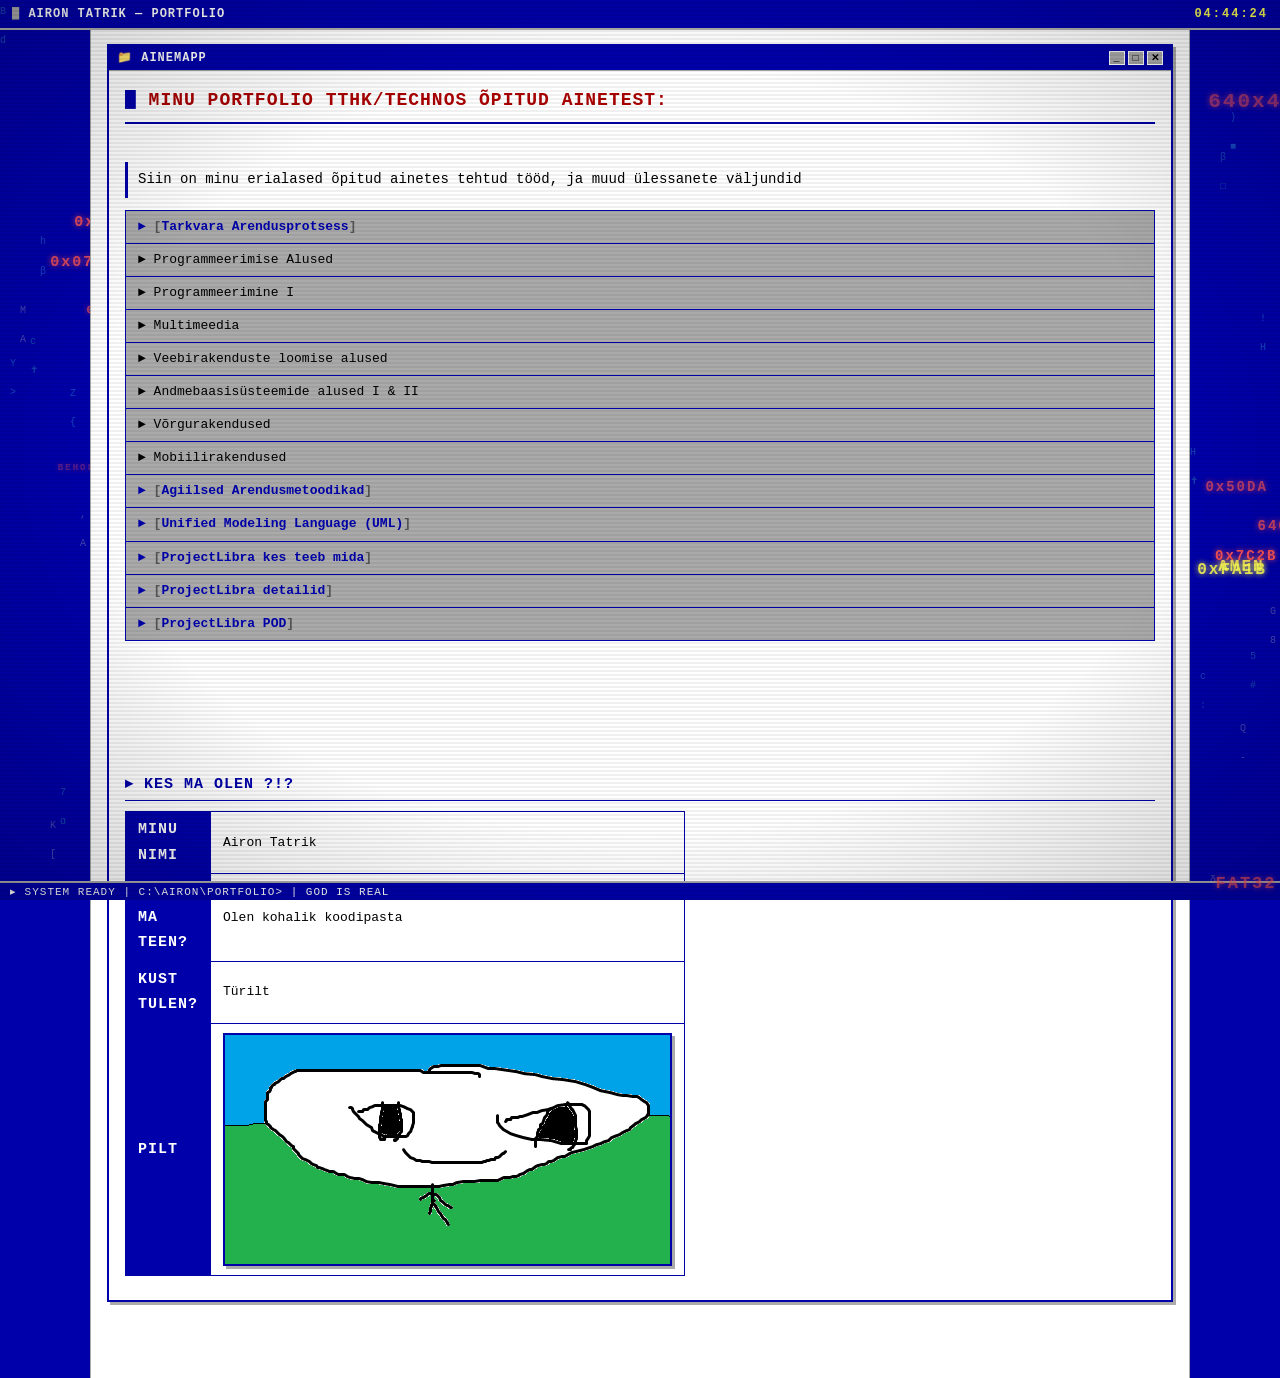
<file: index.html>
<!DOCTYPE html>
<html lang="en">
<head>
    <meta charset="UTF-8">
    <meta name="viewport" content="width=device-width, initial-scale=1.0">
    <link rel="stylesheet" href="templeos.css">
    <title>Ainemapp</title>
</head>



</body>
    <h1>Minu Portfolio TTHK/TECHNOs õpitud ainetest:</h1>
    </br>
    <p>
        Siin on minu erialased õpitud ainetes tehtud tööd, ja muud ülessanete väljundid
    </p>
    <ul>
        <li><a href="./SDLC.html">Tarkvara Arendusprotsess</a></li>
        <li>Programmeerimise Alused</li>
        <li>Programmeerimine I</li>
        <li>Multimeedia</li>
        <li>Veebirakenduste loomise alused</li>
        <li>Andmebaasisüsteemide alused I & II</li>
        <li>Võrgurakendused</li>
        <li>Mobiilirakendused</li>
        <li><a href="./AgiilsedArendusmetoodikad.html">Agiilsed Arendusmetoodikad</a></li>
        <li><a href="./UML/UML.html">Unified Modeling Language (UML)</a></li>
        <li><a href="./whodeoswhat.html">ProjectLibra kes teeb mida</a></li>
        <li><a href="./fqasdf.html">ProjectLibra detailid</a></li> 
        <li><a href="./ProjektiPlaan.pod">ProjectLibra POD</a></li>
        
    </ul>
    <br/><br/>
   
    <br/><br/>
    <h2>Kes Ma Olen ?!?</h2>
    <table>
        <tr>
            <td>Minu nimi</td>
            <td>Airon Tatrik</td>
        </tr>
        <tr>
            <td>Mida ma teen?</td>
            <td>Olen kohalik koodipasta</td>
        </tr>
        <tr>
            <td>Kust tulen?</td>
            <td>Türilt</td>
        </tr>
        <tr>
            <td>Pilt</td>
            <td><img src="./images/sigma.png" alt="pilt"/></td>
        </tr>
        
    </table>
    <script src="./Header.js"></script>
    <script src="templeos-effects.js"></script>
</body>
</html>
</file>
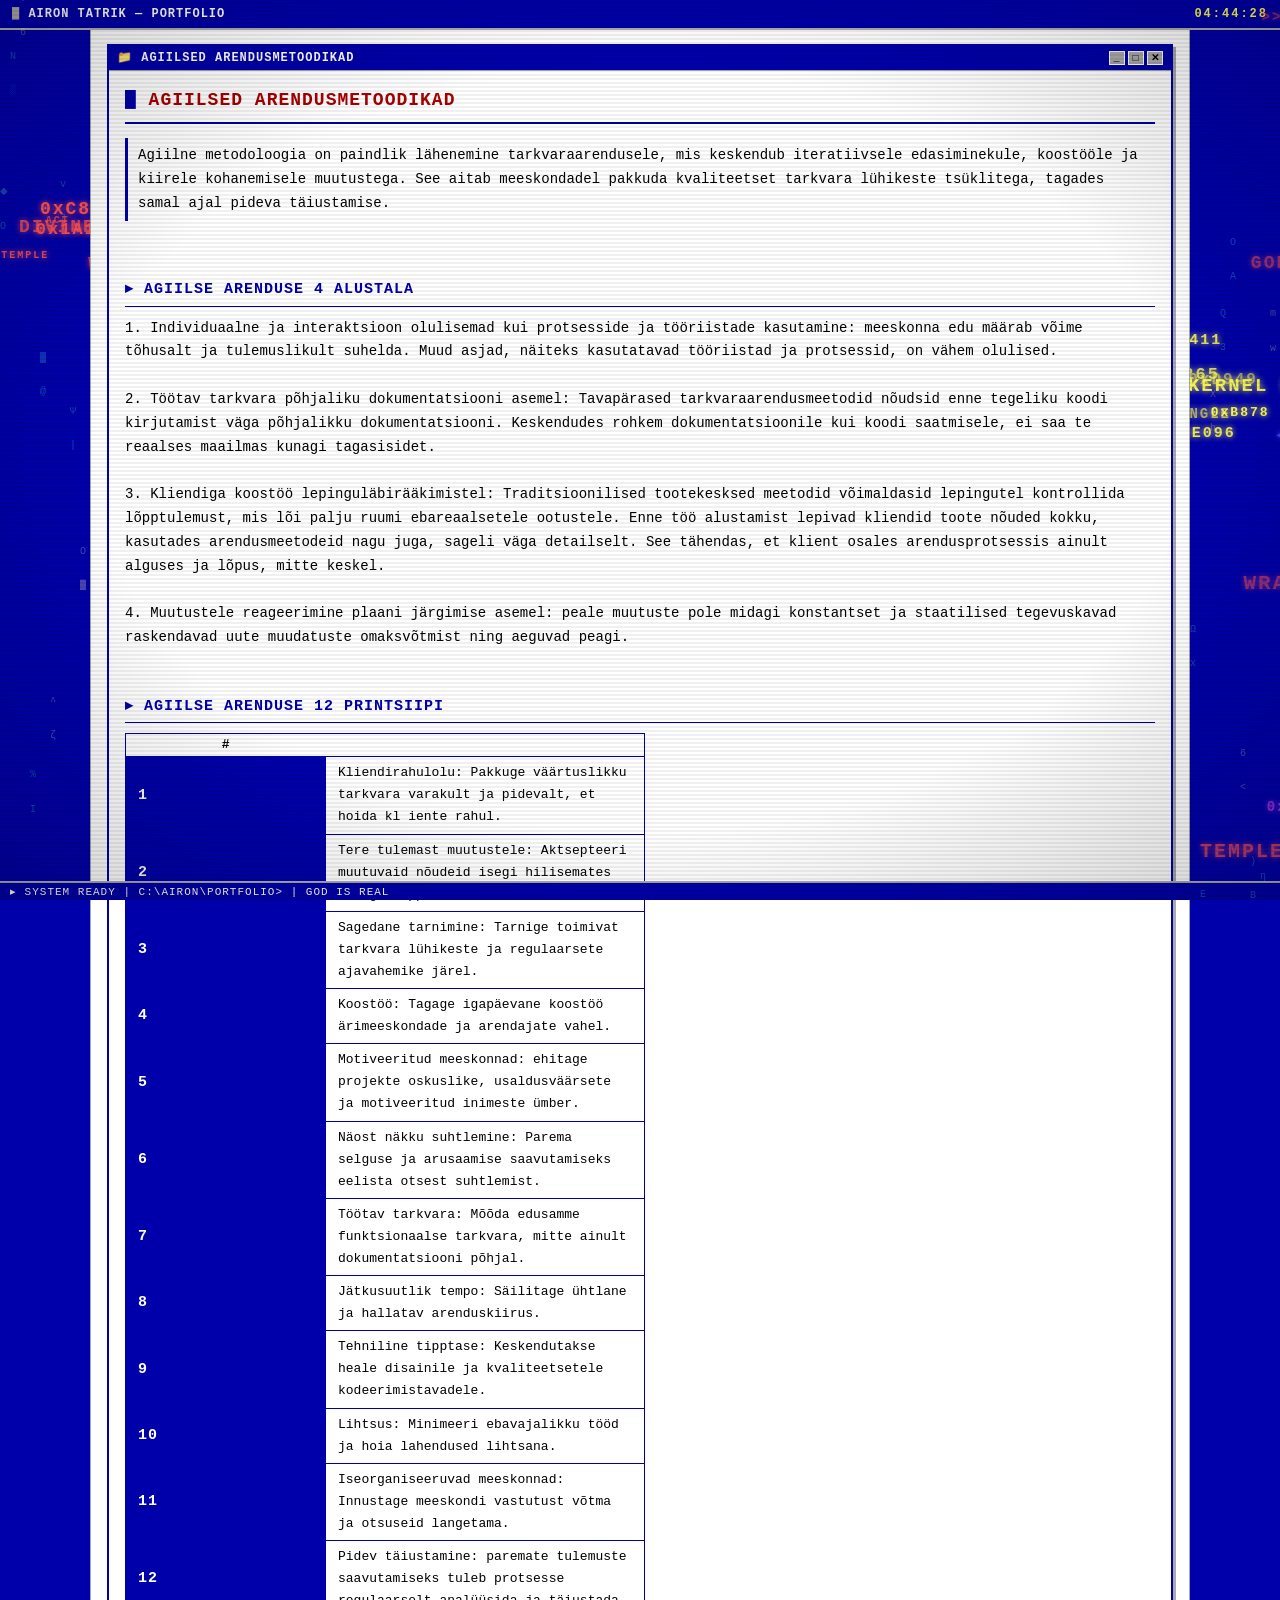
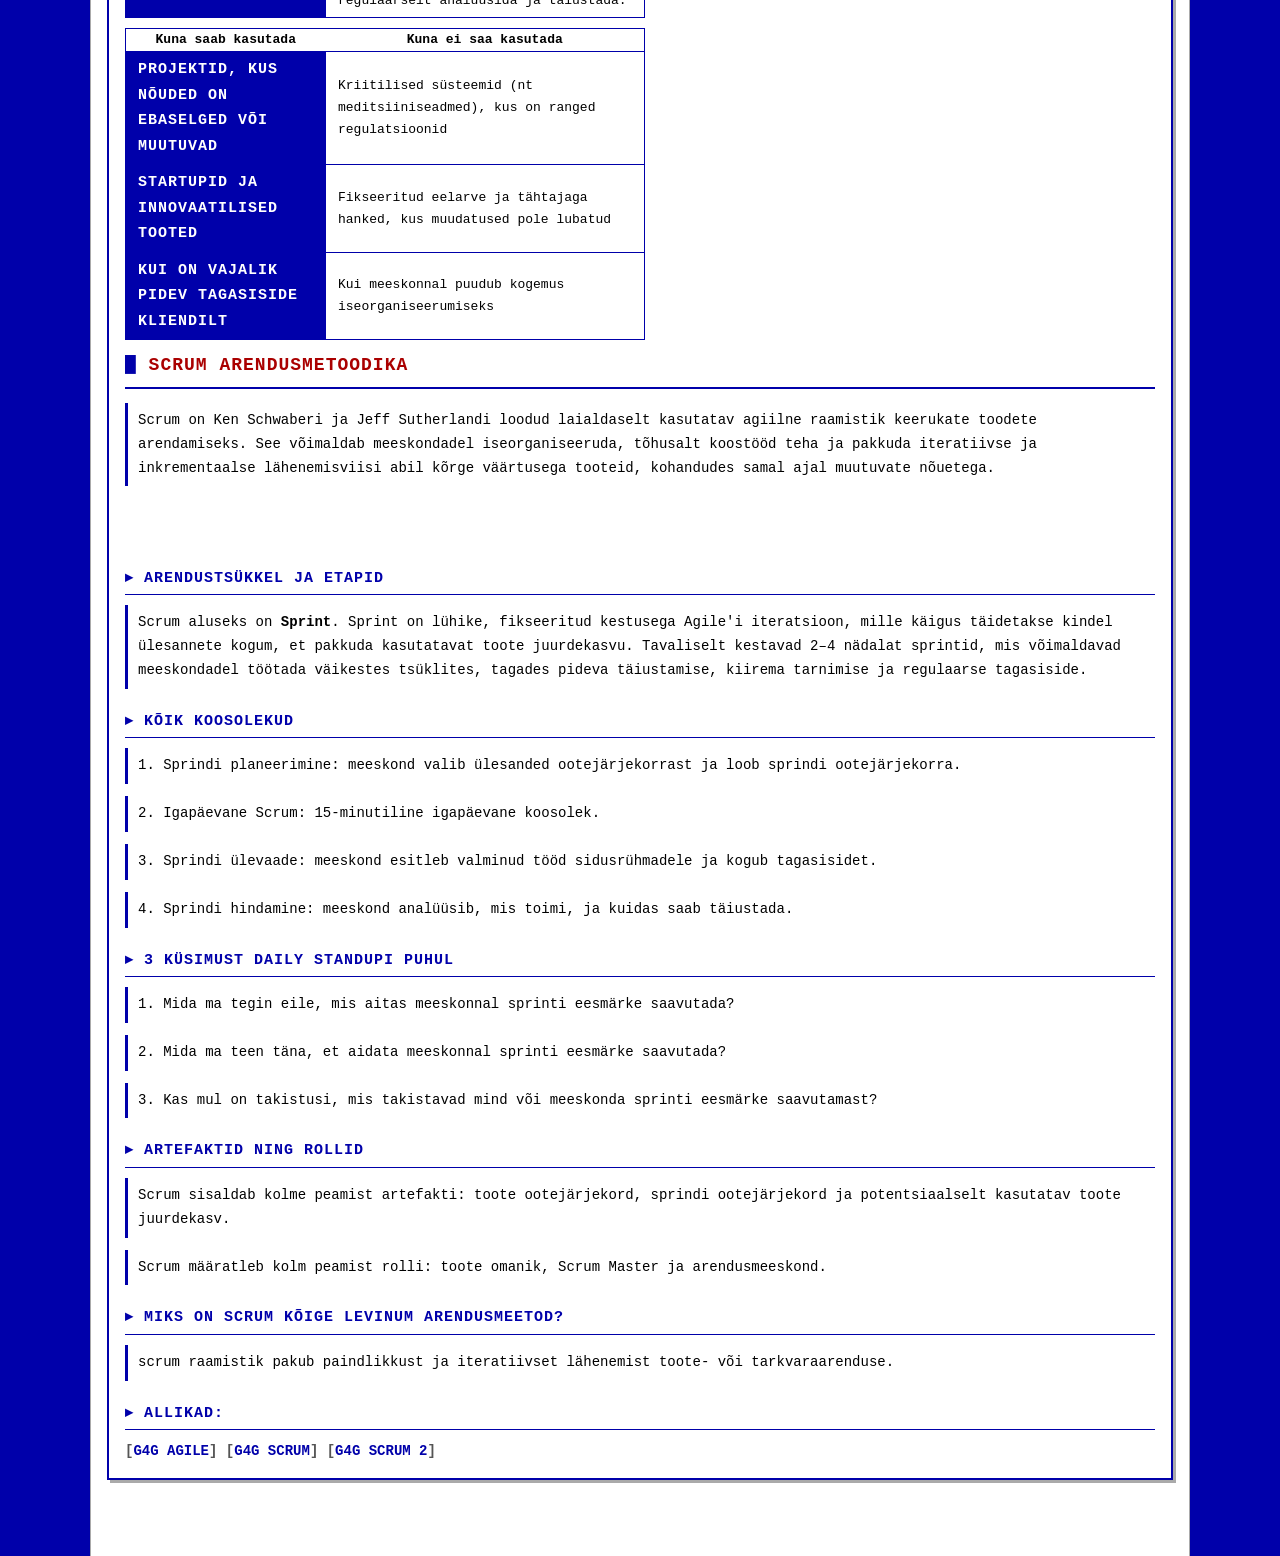
<file: AgiilsedArendusmetoodikad.html>
<!DOCTYPE html>
<html lang="en">
<head>
    <meta charset="UTF-8">
    <meta name="viewport" content="width=device-width, initial-scale=1.0">
      <link rel="stylesheet" href="templeos.css">
    <title>Agiilsed Arendusmetoodikad</title>
</head>
<body>
    <h1>Agiilsed Arendusmetoodikad</h1>
    <p>Agiilne metodoloogia on paindlik lähenemine tarkvaraarendusele, mis keskendub iteratiivsele edasiminekule, koostööle ja kiirele kohanemisele muutustega. See aitab meeskondadel pakkuda kvaliteetset tarkvara lühikeste tsüklitega, tagades samal ajal pideva täiustamise.
    </p><br/>
    <h2>Agiilse arenduse 4 alustala</h2>
    
        1. Individuaalne ja interaktsioon olulisemad kui protsesside ja tööriistade kasutamine: meeskonna edu määrab võime tõhusalt ja tulemuslikult suhelda. Muud asjad, näiteks kasutatavad tööriistad ja protsessid, on vähem olulised.<br/></li>
</br>   2. Töötav tarkvara põhjaliku dokumentatsiooni asemel: Tavapärased tarkvaraarendusmeetodid nõudsid enne tegeliku koodi kirjutamist väga põhjalikku dokumentatsiooni. Keskendudes rohkem dokumentatsioonile kui koodi saatmisele, ei saa te reaalses maailmas kunagi tagasisidet.<br/></li>
  </br> 3. Kliendiga koostöö lepinguläbirääkimistel: Traditsioonilised tootekesksed meetodid võimaldasid lepingutel kontrollida lõpptulemust, mis lõi palju ruumi ebareaalsetele ootustele. Enne töö alustamist lepivad kliendid toote nõuded kokku, kasutades arendusmeetodeid nagu juga, sageli väga detailselt. See tähendas, et klient osales arendusprotsessis ainult alguses ja lõpus, mitte keskel.<br/></li>
  </br> 4. Muutustele reageerimine plaani järgimise asemel: peale muutuste pole midagi konstantset ja staatilised tegevuskavad raskendavad uute muudatuste omaksvõtmist ning aeguvad peagi.<br/></li>
    <br/>

    <h2><th>Agiilse arenduse 12 printsiipi</th></h2>
    <table>
        <thead>
            <tr> 
                <th class="number-col">#</th>
                
            </tr>
        </thead>
        <tbody>
            <tr><td class="number-col">1</td><td>Kliendirahulolu: Pakkuge väärtuslikku tarkvara varakult ja pidevalt, et hoida kl iente rahul.</td></tr>
            <tr><td class="number-col">2</td><td>Tere tulemast muutustele: Aktsepteeri muutuvaid nõudeid isegi hilisemates arenguetappides.</td></tr>
            <tr><td class="number-col">3</td><td>Sagedane tarnimine: Tarnige toimivat tarkvara lühikeste ja regulaarsete ajavahemike järel.</td></tr>
            <tr><td class="number-col">4</td><td>Koostöö: Tagage igapäevane koostöö ärimeeskondade ja arendajate vahel.</td></tr>
            <tr><td class="number-col">5</td><td>Motiveeritud meeskonnad: ehitage projekte oskuslike, usaldusväärsete ja motiveeritud inimeste ümber.</td></tr>
            <tr><td class="number-col">6</td><td>Näost näkku suhtlemine: Parema selguse ja arusaamise saavutamiseks eelista otsest suhtlemist.</td></tr>
            <tr><td class="number-col">7</td><td>Töötav tarkvara: Mõõda edusamme funktsionaalse tarkvara, mitte ainult dokumentatsiooni põhjal.</td></tr>
            <tr><td class="number-col">8</td><td>Jätkusuutlik tempo: Säilitage ühtlane ja hallatav arenduskiirus.</td></tr>
            <tr><td class="number-col">9</td><td>Tehniline tipptase: Keskendutakse heale disainile ja kvaliteetsetele kodeerimistavadele.</td></tr>
            <tr><td class="number-col">10</td><td>Lihtsus: Minimeeri ebavajalikku tööd ja hoia lahendused lihtsana.</td></tr>
            <tr><td class="number-col">11</td><td>Iseorganiseeruvad meeskonnad: Innustage meeskondi vastutust võtma ja otsuseid langetama.</td></tr>
            <tr><td class="number-col">12</td><td>Pidev täiustamine: paremate tulemuste saavutamiseks tuleb protsesse regulaarselt analüüsida ja täiustada.</td></tr>
        </tbody>
    </table>



    <table>
        <thead>
            <tr>
                <th>Kuna saab kasutada</th>
                <th>Kuna ei saa kasutada</th>
            </tr>
        </thead>
        <tbody>
            <tr>
                <td>Projektid, kus nõuded on ebaselged või muutuvad</td>
                <td>Kriitilised süsteemid (nt meditsiiniseadmed), kus on ranged regulatsioonid</td>
            </tr>
            <tr>
                <td>Startupid ja innovaatilised tooted</td>
                <td>Fikseeritud eelarve ja tähtajaga hanked, kus muudatused pole lubatud</td>
            </tr>
            <tr>
                <td>Kui on vajalik pidev tagasiside kliendilt</td>
                <td>Kui meeskonnal puudub kogemus iseorganiseerumiseks</td>
            </tr>
        </tbody>
    </table>

    <h1>SCRUM arendusmetoodika </h1>

    <p>
    Scrum on Ken Schwaberi ja Jeff Sutherlandi loodud laialdaselt kasutatav agiilne raamistik keerukate toodete arendamiseks. See võimaldab meeskondadel iseorganiseeruda, tõhusalt koostööd teha ja pakkuda iteratiivse ja inkrementaalse lähenemisviisi abil kõrge väärtusega tooteid, kohandudes samal ajal muutuvate nõuetega.
</p>
<br/><br/>
    <h2>Arendustsükkel ja etapid</h2>
    <p>Scrum aluseks on <b> Sprint</b>. Sprint on lühike, fikseeritud kestusega Agile'i iteratsioon, mille käigus täidetakse kindel ülesannete kogum, et pakkuda kasutatavat toote juurdekasvu. Tavaliselt kestavad 2–4 nädalat sprintid, mis võimaldavad meeskondadel töötada väikestes tsüklites, tagades pideva täiustamise, kiirema tarnimise ja regulaarse tagasiside.</p>
    
    <h2>Kõik koosolekud</h2>
    <p>1. Sprindi planeerimine: meeskond valib ülesanded ootejärjekorrast ja loob sprindi ootejärjekorra.</p>
    <p>2. Igapäevane Scrum: 15-minutiline igapäevane koosolek.</p>
    <p>3. Sprindi ülevaade: meeskond esitleb valminud tööd sidusrühmadele ja kogub tagasisidet.</p>
    <p>4. Sprindi hindamine: meeskond analüüsib, mis toimi, ja kuidas saab täiustada.</p>

    <h2>3 küsimust daily standupi puhul</h3>
    <p>1. Mida ma tegin eile, mis aitas meeskonnal sprinti eesmärke saavutada?</p>
    <p>2. Mida ma teen täna, et aidata meeskonnal sprinti eesmärke saavutada?</p>
    <p>3. Kas mul on takistusi, mis takistavad mind või meeskonda sprinti eesmärke saavutamast?</p>

    <h2>artefaktid ning rollid </h2>
    <p>Scrum sisaldab kolme peamist artefakti: toote ootejärjekord, sprindi ootejärjekord ja potentsiaalselt kasutatav toote juurdekasv.</p>
    <p>Scrum määratleb kolm peamist rolli: toote omanik, Scrum Master ja arendusmeeskond.</p>

    <h2>Miks on SCRUM kõige levinum arendusmeetod? </h2>
    <p>scrum raamistik pakub paindlikkust ja iteratiivset lähenemist toote- või tarkvaraarenduse.</p>
    
    <h2>ALLIKAD:</h2>
    <a href="https://www.geeksforgeeks.org/software-engineering/agile-methodology-tutorial/" target="_blank">G4G AGILE</a>  
    <a href="https://www.geeksforgeeks.org/software-engineering/scrum-software-development/" target="_blank">G4G SCRUM</a>  
    <a href="https://www.geeksforgeeks.org/software-engineering/what-is-scrum/" target="_blank">G4G SCRUM 2</a>
    <script src="./Header.js"></script>
        <script src="templeos-effects.js"></script>
</body>
</html>
</file>
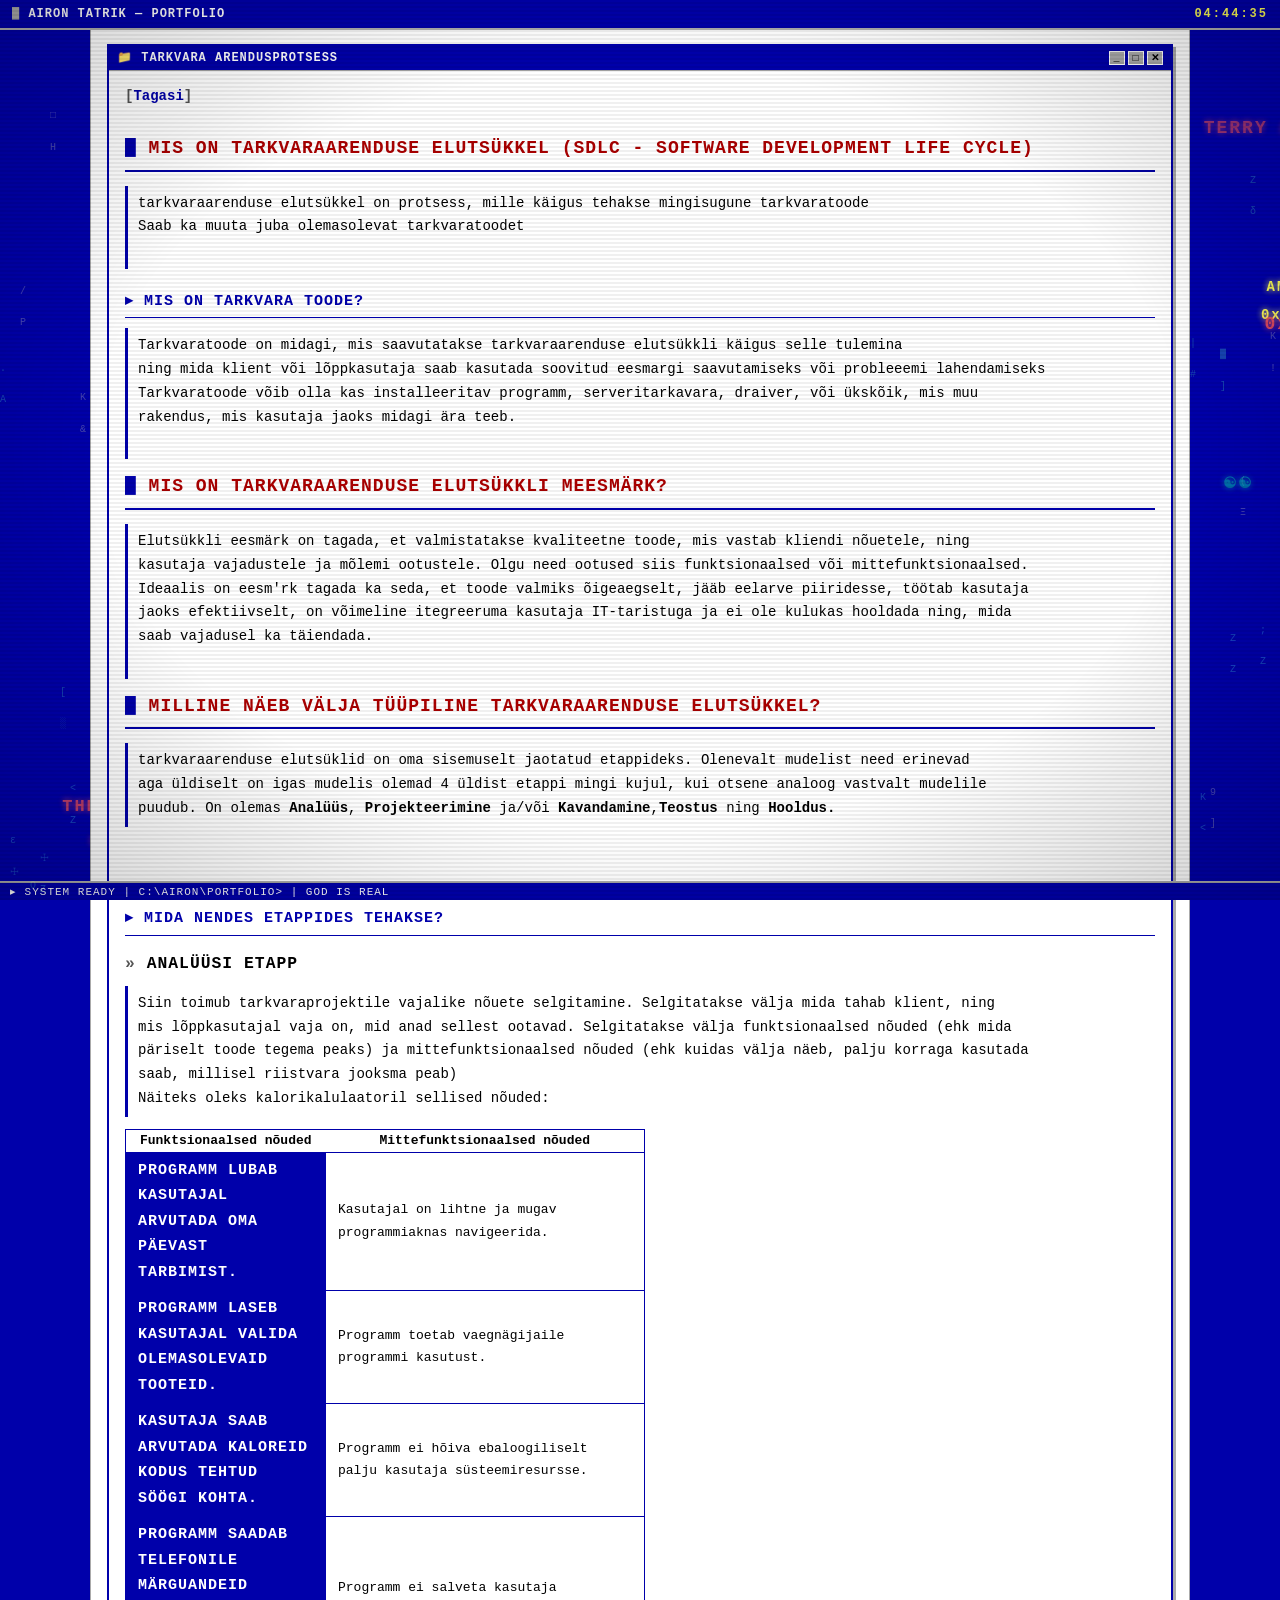
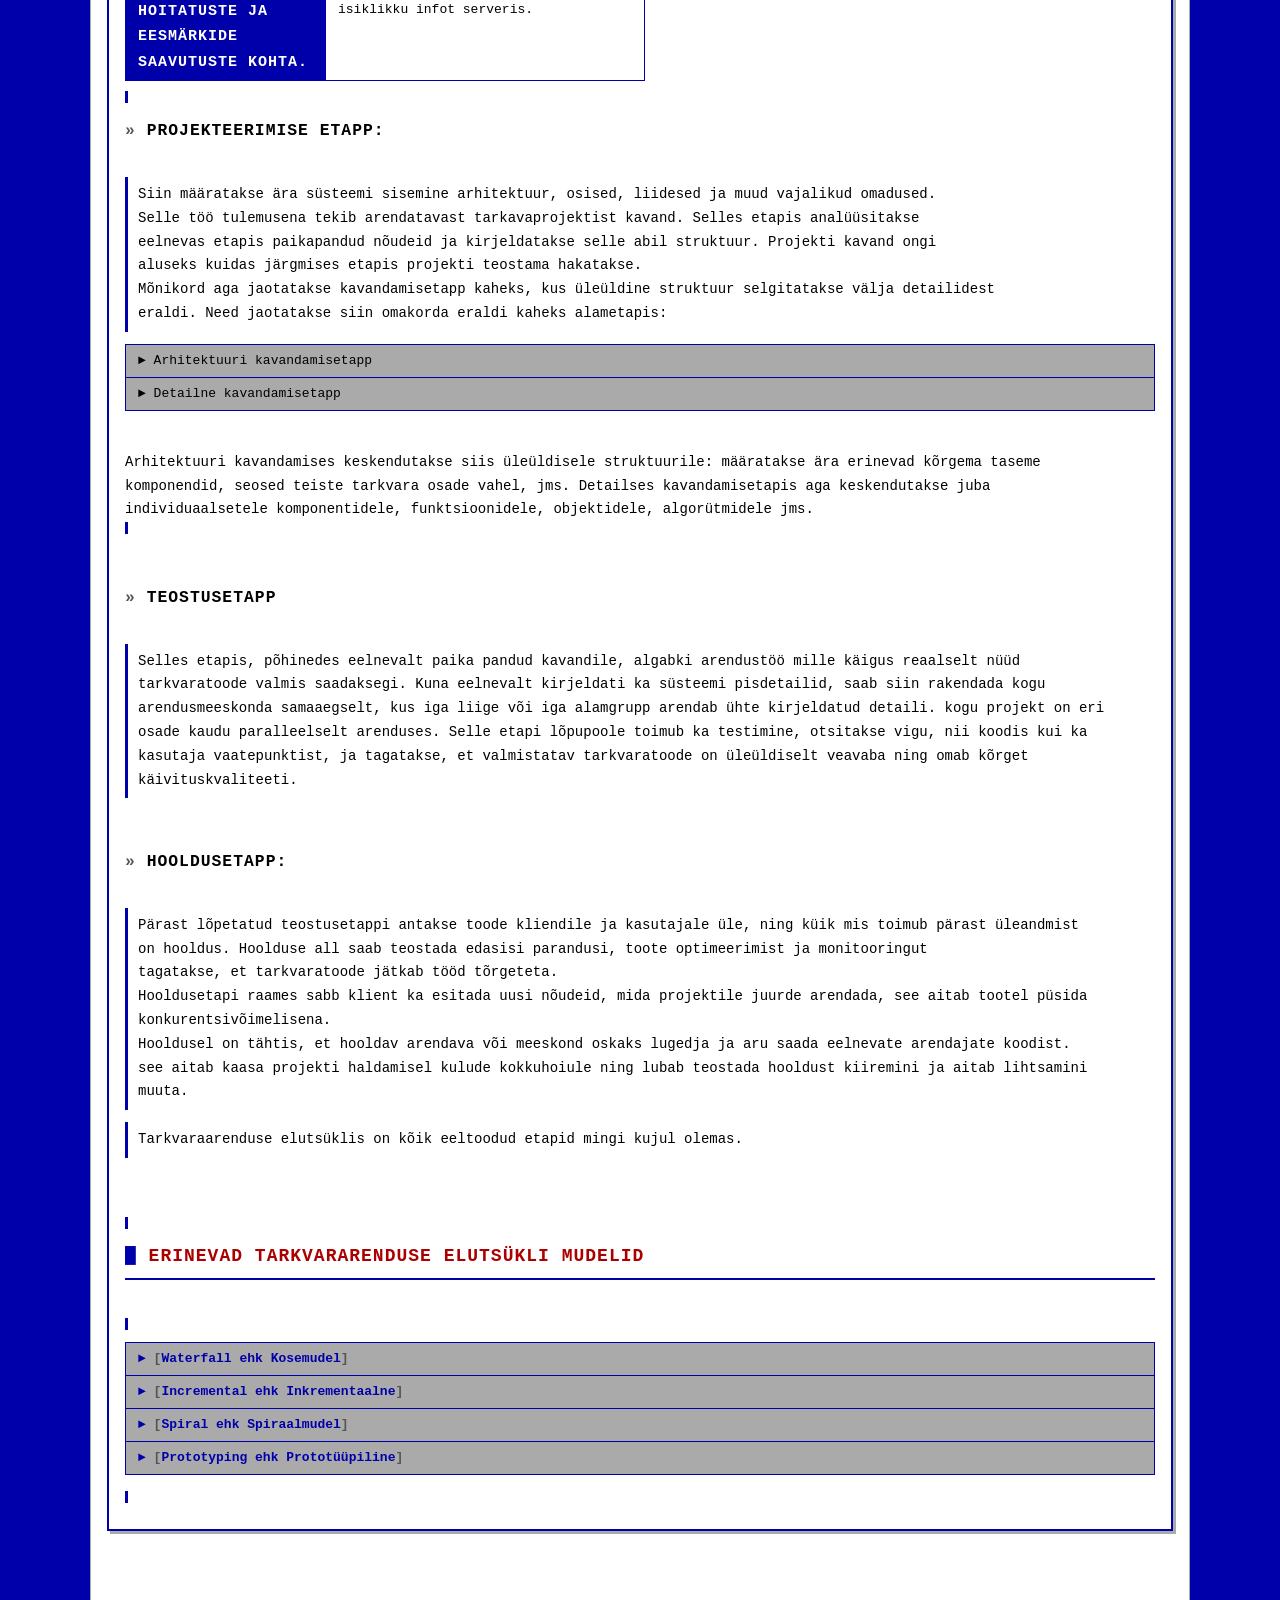
<file: SDLC.html>
<!DOCTYPE html>
<html lang="en">
<head>
    <meta charset="UTF-8">
    <meta name="viewport" content="width=device-width, initial-scale=1.0">
    <link rel="stylesheet" href="templeos.css">
    <title>Tarkvara Arendusprotsess</title>
</head>
<body>
     <a href="./index.html">Tagasi</a><br><br/>
    <h1>Mis on tarkvaraarenduse elutsükkel (SDLC - Software Development Life Cycle)</h1>
    <p>
        tarkvaraarenduse elutsükkel on protsess, mille käigus tehakse mingisugune tarkvaratoode<br/>
        Saab ka muuta juba olemasolevat tarkvaratoodet<br/><br/>
    </p>
    <h2>Mis on tarkvara toode?</h2>
    <p>
        Tarkvaratoode on midagi, mis saavutatakse tarkvaraarenduse elutsükkli käigus selle tulemina <br/>
        ning mida klient või lõppkasutaja saab kasutada soovitud eesmargi saavutamiseks või probleeemi lahendamiseks<br/>
        Tarkvaratoode võib olla kas installeeritav programm, serveritarkavara, draiver, või ükskõik, mis muu<br/>
        rakendus, mis kasutaja jaoks midagi ära teeb.<br/><br/>
    </p>
        <h1>Mis on tarkvaraarenduse elutsükkli meesmärk?</h1>
    <p>
        Elutsükkli eesmärk on tagada, et valmistatakse kvaliteetne toode, mis vastab kliendi nõuetele, ning <br/>
        kasutaja vajadustele ja mõlemi ootustele. Olgu need ootused siis funktsionaalsed või mittefunktsionaalsed.<br/>
        Ideaalis on eesm'rk tagada ka seda, et toode valmiks õigeaegselt, jääb eelarve piiridesse, töötab kasutaja<br/>
        jaoks efektiivselt, on võimeline itegreeruma kasutaja IT-taristuga ja ei ole kulukas hooldada ning, mida <br/>
        saab vajadusel ka täiendada.<br/><br/>
    </p>
    <h1>Milline näeb välja tüüpiline tarkvaraarenduse elutsükkel?</h1>
    <p>
        tarkvaraarenduse elutsüklid on oma sisemuselt jaotatud etappideks. Olenevalt mudelist need erinevad<br/>
        aga üldiselt on igas mudelis olemad 4 üldist etappi mingi kujul, kui otsene analoog vastvalt mudelile <br/>
        puudub. On olemas  <b>Analüüs</b>, <b>Projekteerimine</b> ja/või <b>Kavandamine</b>,<b>Teostus</b> ning <b>Hooldus.</b>
    </p><br/><br/>
    <h2>Mida nendes etappides tehakse?</h2>
    <h3>Analüüsi etapp</h3>
    <p>
        Siin toimub tarkvaraprojektile vajalike nõuete selgitamine. Selgitatakse välja mida tahab klient, ning <br/>
        mis lõppkasutajal vaja on, mid anad sellest ootavad. Selgitatakse välja funktsionaalsed nõuded (ehk mida <br/>
         päriselt toode tegema peaks) ja mittefunktsionaalsed nõuded (ehk kuidas välja näeb, palju korraga kasutada  <br/>
         saab, millisel riistvara jooksma peab)<br/> Näiteks oleks kalorikalulaatoril sellised nõuded:
         <table>
            <tr>
                <th>Funktsionaalsed nõuded</th>
                <th>Mittefunktsionaalsed nõuded</th>
            </tr>     
            <tr>
                <td>Programm lubab kasutajal arvutada oma päevast tarbimist.</td>
                <td>Kasutajal on lihtne ja mugav programmiaknas navigeerida.</td>
            </tr>
            <tr>
                <td>Programm laseb kasutajal valida olemasolevaid tooteid.</td>
                <td>Programm toetab vaegnägijaile programmi kasutust.</td>
            </tr>
            <tr>
                <td>Kasutaja saab arvutada kaloreid kodus tehtud söögi kohta.</td>
                <td>Programm ei hõiva ebaloogiliselt palju kasutaja süsteemiresursse.</td>
            </tr>
            <tr>
                <td>programm saadab telefonile märguandeid hoitatuste ja <br/>
                    eesmärkide saavutuste kohta.</td>
                <td>Programm ei salveta kasutaja isiklikku infot serveris.</td>
            </tr>
         </table>
    </p>
    <h3>Projekteerimise etapp:</h3><br/>
    <p>
        Siin määratakse ära süsteemi sisemine arhitektuur, osised, liidesed ja muud vajalikud omadused.<br/>
        Selle töö tulemusena tekib arendatavast tarkavaprojektist kavand. Selles etapis analüüsitakse<br/>
        eelnevas etapis paikapandud nõudeid ja kirjeldatakse selle abil struktuur. Projekti kavand ongi<br/>
        aluseks kuidas järgmises etapis projekti teostama hakatakse.<br/>
        Mõnikord aga jaotatakse kavandamisetapp kaheks, kus üleüldine struktuur selgitatakse välja detailidest<br/>
        eraldi. Need jaotatakse siin omakorda eraldi kaheks alametapis:
        <ul>
            <li>Arhitektuuri kavandamisetapp</li>
            <li>Detailne kavandamisetapp</li>
        </ul><br/>
        Arhitektuuri kavandamises keskendutakse siis üleüldisele struktuurile: määratakse ära erinevad kõrgema taseme<br/>
        komponendid, seosed teiste tarkvara osade vahel, jms. Detailses kavandamisetapis aga keskendutakse juba <br/>
        individuaalsetele komponentidele, funktsioonidele, objektidele, algorütmidele jms.<br/>

    </p><br/>
    <h3>Teostusetapp</h3><br/>
    <p>
        Selles etapis, põhinedes eelnevalt paika pandud kavandile, algabki arendustöö mille käigus reaalselt nüüd <br/>
        tarkvaratoode valmis saadaksegi. Kuna eelnevalt kirjeldati ka süsteemi pisdetailid, saab siin rakendada kogu <br/>
        arendusmeeskonda samaaegselt, kus iga liige või iga alamgrupp arendab ühte kirjeldatud detaili. kogu projekt on eri <br/>
        osade kaudu paralleelselt arenduses. Selle etapi lõpupoole toimub ka testimine, otsitakse vigu, nii koodis kui ka <br/>
        kasutaja vaatepunktist, ja tagatakse, et valmistatav tarkvaratoode on  üleüldiselt veavaba ning omab kõrget <br/>
        käivituskvaliteeti.<br/> 
    </p><br/>
    <h3>Hooldusetapp:</h3><br/>
    <p>
        Pärast lõpetatud teostusetappi antakse toode kliendile ja kasutajale üle, ning küik mis toimub pärast üleandmist <br/>
        on hooldus. Hoolduse all saab teostada edasisi parandusi, toote optimeerimist ja monitooringut <br/>
        tagatakse, et tarkvaratoode jätkab tööd tõrgeteta.<br/>
        Hooldusetapi raames sabb klient ka esitada uusi nõudeid, mida projektile juurde arendada, see aitab tootel püsida<br/>
         konkurentsivõimelisena.<br/>
         Hooldusel on tähtis, et hooldav arendava või meeskond oskaks lugedja ja aru saada eelnevate arendajate koodist.<br/>
         see aitab kaasa projekti haldamisel kulude kokkuhoiule ning lubab teostada hooldust kiiremini ja aitab lihtsamini <br/>
         muuta.<br/>
         <p>Tarkvaraarenduse elutsüklis on kõik eeltoodud etapid mingi kujul olemas.</p><br/><br/>
    </p>
    <h1>Erinevad Tarkvararenduse Elutsükli Mudelid</h1><br/>
    <p>
        <ul>
            <li><a href="SDLCModels/waterfall.html">Waterfall ehk Kosemudel</a></li>
            <li><a href="SDLCModels/incremental.html">Incremental ehk Inkrementaalne</a></li>
            <li><a href="SDLCModels/spiral.html">Spiral ehk  Spiraalmudel</a></li>
            <li><a href="SDLCModels/prototype.html">Prototyping ehk Prototüüpiline</a></li>
        </ul>
    </p>

    <script src="./Header.js"></script>
        <script src="templeos-effects.js"></script>
</body>
</html>
</file>
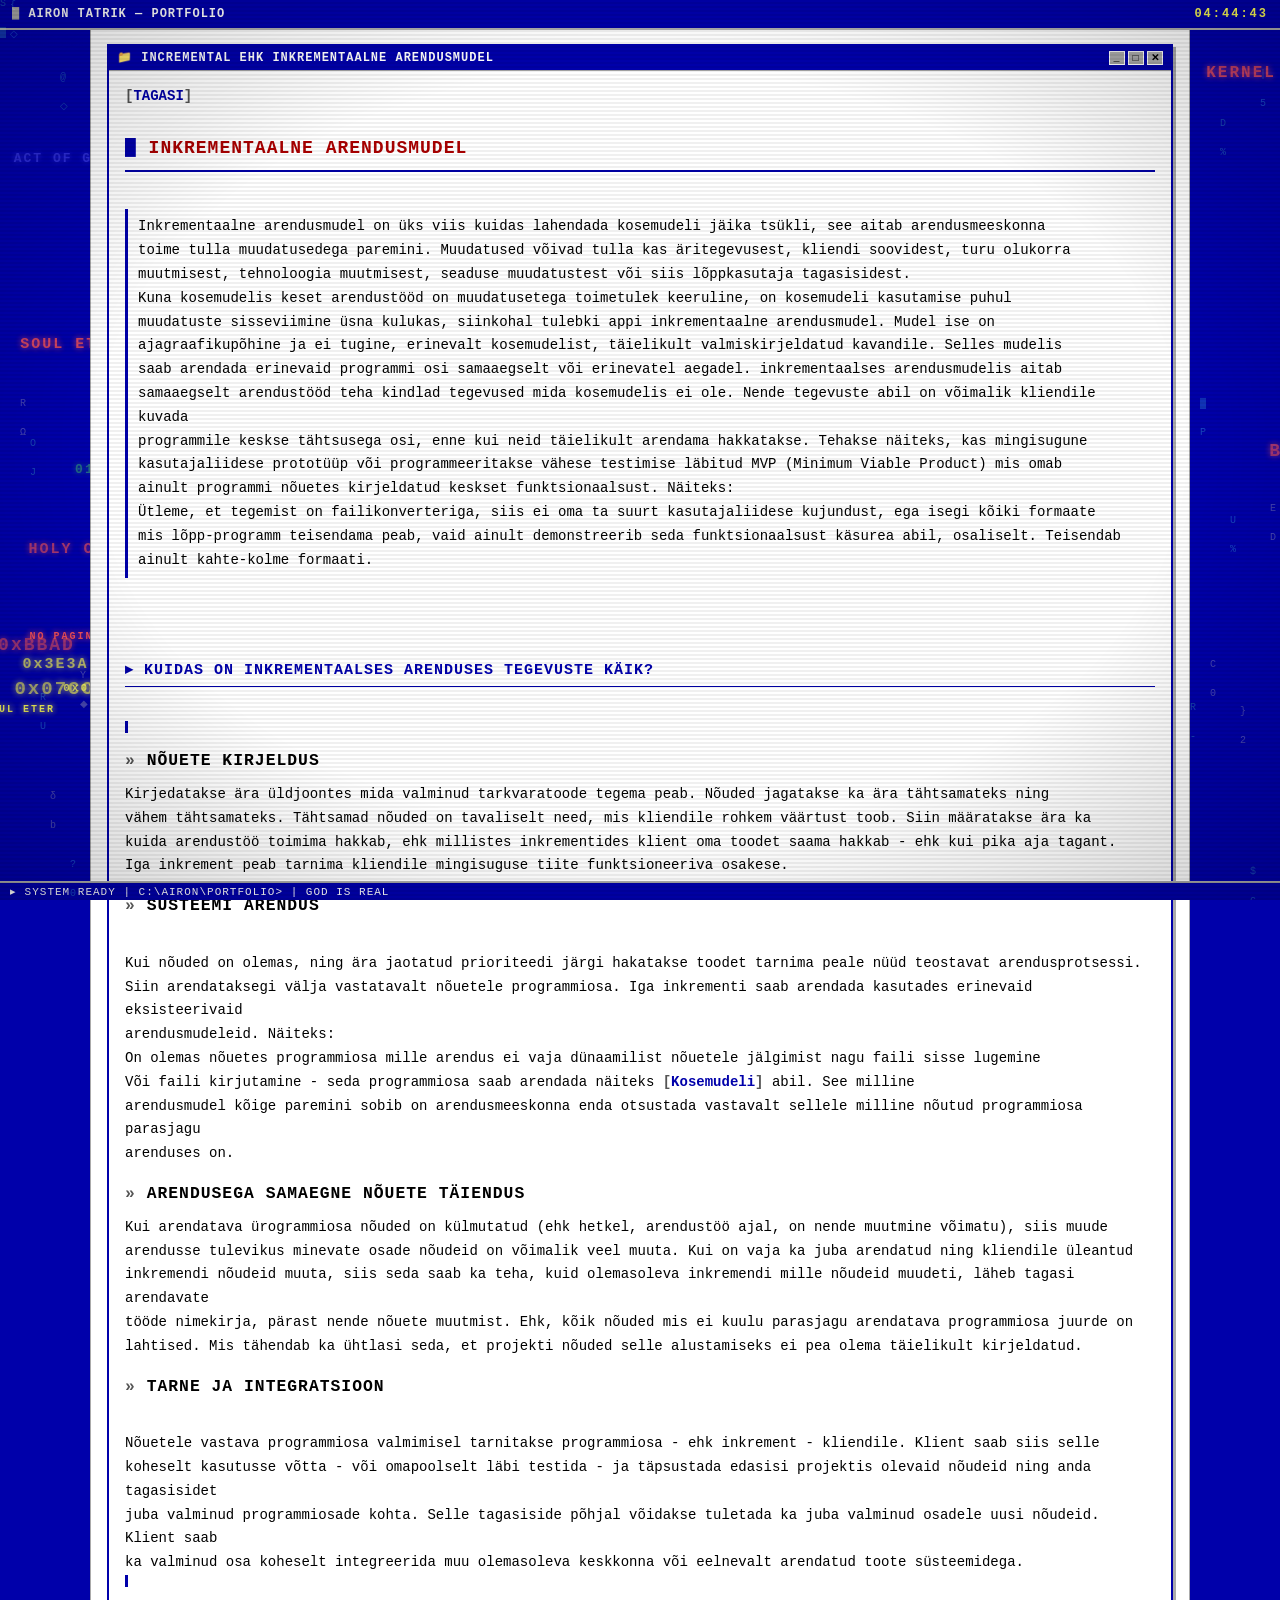
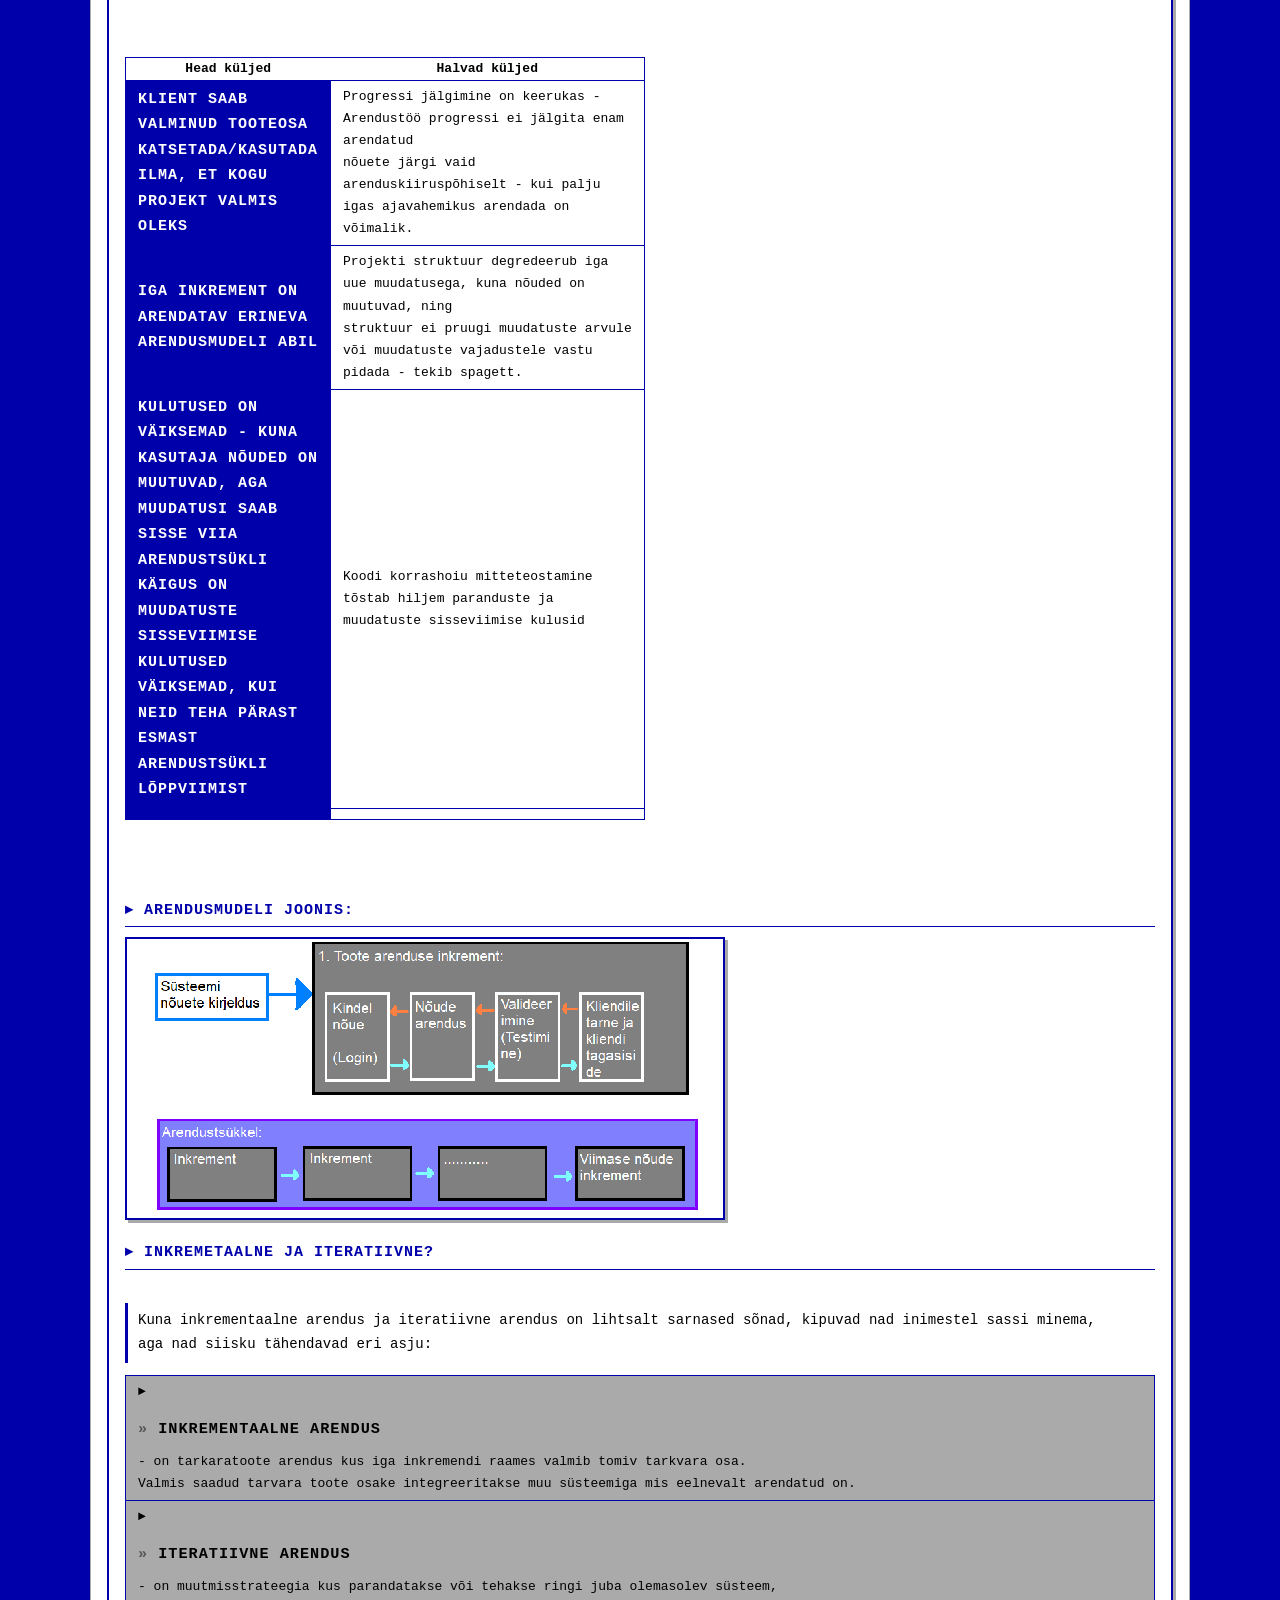
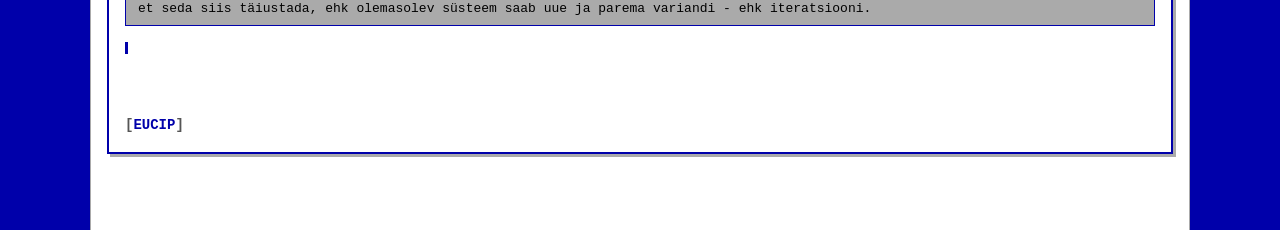
<file: SDLCModels/incremental.html>
<!DOCTYPE html>
<html lang="en">
<head>
    <meta charset="UTF-8">
    <meta name="viewport" content="width=device-width, initial-scale=1.0">
    <title>Incremental ehk inkrementaalne Arendusmudel</title>
        <link rel="stylesheet" href="../templeos.css">
        
</head>

<body>
    <a href="../SDLC.html">TAGASI</a><br/><br/>


    <h1>inkrementaalne Arendusmudel</h1><br>
    <p>
        Inkrementaalne arendusmudel on üks viis kuidas lahendada kosemudeli jäika tsükli, see aitab arendusmeeskonna <br>
        toime tulla muudatusedega paremini. Muudatused võivad tulla kas äritegevusest, kliendi soovidest, turu olukorra <br>
        muutmisest, tehnoloogia muutmisest, seaduse muudatustest või siis lõppkasutaja tagasisidest. <br>
        Kuna kosemudelis keset arendustööd on muudatusetega toimetulek keeruline, on kosemudeli kasutamise puhul <br>
        muudatuste sisseviimine üsna kulukas, siinkohal tulebki appi inkrementaalne arendusmudel. Mudel ise on <br>
        ajagraafikupõhine ja ei tugine, erinevalt kosemudelist, täielikult valmiskirjeldatud kavandile. Selles mudelis <br>
        saab arendada erinevaid programmi osi samaaegselt või erinevatel aegadel. inkrementaalses arendusmudelis aitab <br>
        samaaegselt arendustööd teha kindlad tegevused mida kosemudelis ei ole. Nende tegevuste abil on võimalik kliendile kuvada <br>
        programmile keskse tähtsusega osi, enne kui neid täielikult arendama hakkatakse. Tehakse näiteks, kas mingisugune <br>
        kasutajaliidese prototüüp või programmeeritakse vähese testimise läbitud MVP (Minimum Viable Product) mis omab <br>
        ainult programmi nõuetes kirjeldatud keskset funktsionaalsust. Näiteks: <br>
        Ütleme, et tegemist on failikonverteriga, siis ei oma ta suurt kasutajaliidese kujundust, ega isegi kõiki formaate <br>
        mis lõpp-programm teisendama peab, vaid ainult demonstreerib seda funktsionaalsust käsurea abil, osaliselt. Teisendab <br>
        ainult kahte-kolme formaati.
    </p><br><br>
    <h2>Kuidas on inkrementaalses arenduses tegevuste käik?</h2><br>
    <p>
        <h3>Nõuete kirjeldus</h3>
        Kirjedatakse ära üldjoontes mida valminud tarkvaratoode tegema peab. Nõuded jagatakse ka ära tähtsamateks ning <br>
        vähem tähtsamateks. Tähtsamad nõuded on tavaliselt need, mis kliendile rohkem väärtust toob. Siin määratakse ära ka <br>
        kuida arendustöö toimima hakkab, ehk millistes inkrementides klient oma toodet saama hakkab - ehk kui pika aja tagant. <br>
        Iga inkrement peab tarnima kliendile mingisuguse tiite funktsioneeriva osakese.
    
        <h3>Süsteemi arendus</h3><br>
    Kui nõuded on olemas, ning ära jaotatud prioriteedi järgi hakatakse toodet tarnima peale nüüd teostavat arendusprotsessi. <br>
    Siin arendataksegi välja vastatavalt nõuetele programmiosa. Iga inkrementi saab arendada kasutades erinevaid eksisteerivaid <br>
    arendusmudeleid. Näiteks: <br>
        On olemas nõuetes programmiosa mille arendus ei vaja dünaamilist nõuetele jälgimist nagu faili sisse lugemine<br>
    Või faili kirjutamine - seda programmiosa saab arendada näiteks <a href="../SDLCModels/waterfall.html">Kosemudeli</a> abil. See milline <br>
    arendusmudel kõige paremini sobib on arendusmeeskonna enda otsustada vastavalt sellele milline nõutud programmiosa parasjagu <br>
    arenduses on. <br>

    <h3>Arendusega samaegne nõuete täiendus</h3>
        Kui arendatava ürogrammiosa nõuded on külmutatud (ehk hetkel, arendustöö ajal, on nende muutmine võimatu), siis muude <br>
        arendusse tulevikus minevate osade nõudeid on võimalik veel muuta. Kui on vaja ka juba arendatud ning kliendile üleantud <br>
        inkremendi nõudeid muuta, siis seda saab ka teha, kuid olemasoleva inkremendi mille nõudeid muudeti, läheb tagasi arendavate <br>
        tööde nimekirja, pärast nende nõuete muutmist. Ehk, kõik nõuded mis ei kuulu parasjagu arendatava programmiosa juurde on <br>
        lahtised. Mis tähendab ka ühtlasi seda, et projekti nõuded selle alustamiseks ei pea olema täielikult kirjeldatud. <br>
        
    <h3>Tarne ja integratsioon</h3><br>
    Nõuetele vastava programmiosa valmimisel tarnitakse programmiosa - ehk inkrement - kliendile. Klient saab siis selle <br>
    koheselt kasutusse võtta - või omapoolselt läbi testida - ja täpsustada edasisi projektis olevaid nõudeid ning anda tagasisidet <br>
    juba valminud programmiosade kohta. Selle tagasiside põhjal võidakse tuletada ka juba valminud osadele uusi nõudeid. Klient saab <br> 
    ka valminud osa koheselt integreerida muu olemasoleva keskkonna või eelnevalt arendatud toote süsteemidega. <br>
    </p><br><br>
    <table>
    <thead>
       <tr>
          <th>Head küljed</th>
          <th>Halvad küljed</th>
       </tr>
    </thead>
    <tbody>
       <tr>
          <td>Klient saab valminud tooteosa katsetada/kasutada ilma, et kogu projekt valmis oleks</td>
          <td>Progressi jälgimine on keerukas - Arendustöö progressi ei jälgita enam arendatud <br>
            nõuete järgi vaid arenduskiiruspõhiselt - kui palju igas ajavahemikus arendada on võimalik.</td>
       </tr>
       <tr>
          <td>Iga inkrement on arendatav erineva arendusmudeli abil</td>
          <td>Projekti struktuur degredeerub iga uue muudatusega, kuna nõuded on muutuvad, ning <br>
            struktuur ei pruugi muudatuste arvule või muudatuste vajadustele vastu pidada - tekib spagett.</td>
       </tr>
       <tr>
          <td>Kulutused on väiksemad - kuna kasutaja nõuded on muutuvad, aga muudatusi saab sisse viia <br>
        arendustsükli käigus on muudatuste sisseviimise kulutused väiksemad, kui neid teha pärast <br>
        esmast arendustsükli lõppviimist</td>
          <td>Koodi korrashoiu mitteteostamine tõstab hiljem paranduste ja muudatuste sisseviimise kulusid</td>
       </tr>
       <tr>
          <td></td>
          <td></td>
       </tr>
    </tbody>
    </table><br><br>
    <h2>Arendusmudeli joonis:</h2>
    <img src="../images/inkrementaalne.png">
    <h2>Inkremetaalne ja Iteratiivne?</h2><br>
    <p>
        Kuna inkrementaalne arendus ja iteratiivne arendus on lihtsalt sarnased sõnad, kipuvad nad inimestel sassi minema, <br>
        aga nad siisku tähendavad eri asju: <br>
        <ul>
            <li><h3>Inkrementaalne Arendus</h3> - on tarkaratoote arendus kus iga inkremendi raames valmib tomiv tarkvara osa. <br>
            Valmis saadud tarvara toote osake integreeritakse muu süsteemiga mis eelnevalt arendatud on.</li>
            <li><h3>Iteratiivne Arendus</h3> - on muutmisstrateegia kus parandatakse või tehakse ringi juba olemasolev süsteem, <br>
                et seda siis täiustada, ehk olemasolev süsteem saab uue ja parema variandi - ehk iteratsiooni.</li>
        </ul>
    </p><br><br>
    
    <a href="https://eopearhiiv.edu.ee/e-kursused/eucip/arendus/1222_inkrementaalne_arendusmudel.html">EUCIP</a>
    <script src="../Header.js"></script>
     <script src="../templeos-effects.js"></script>
</body>

</html>
</file>
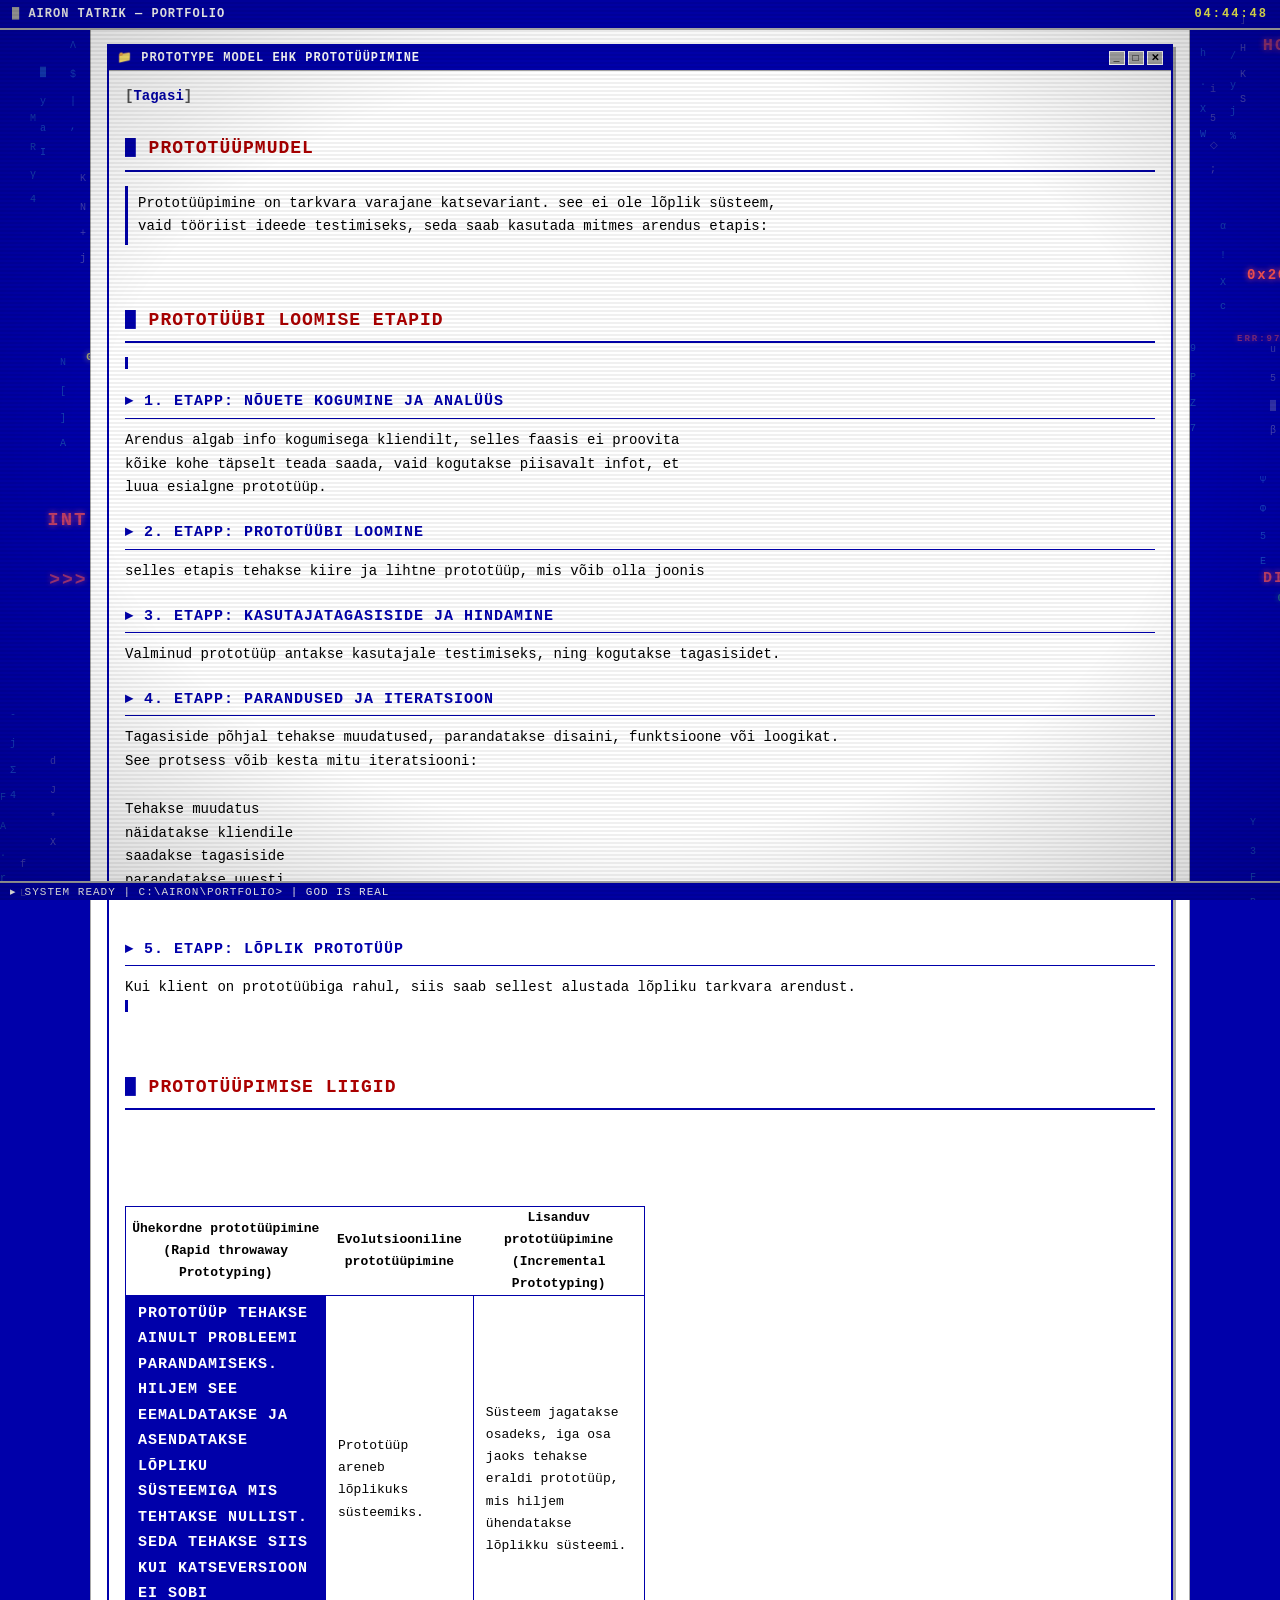
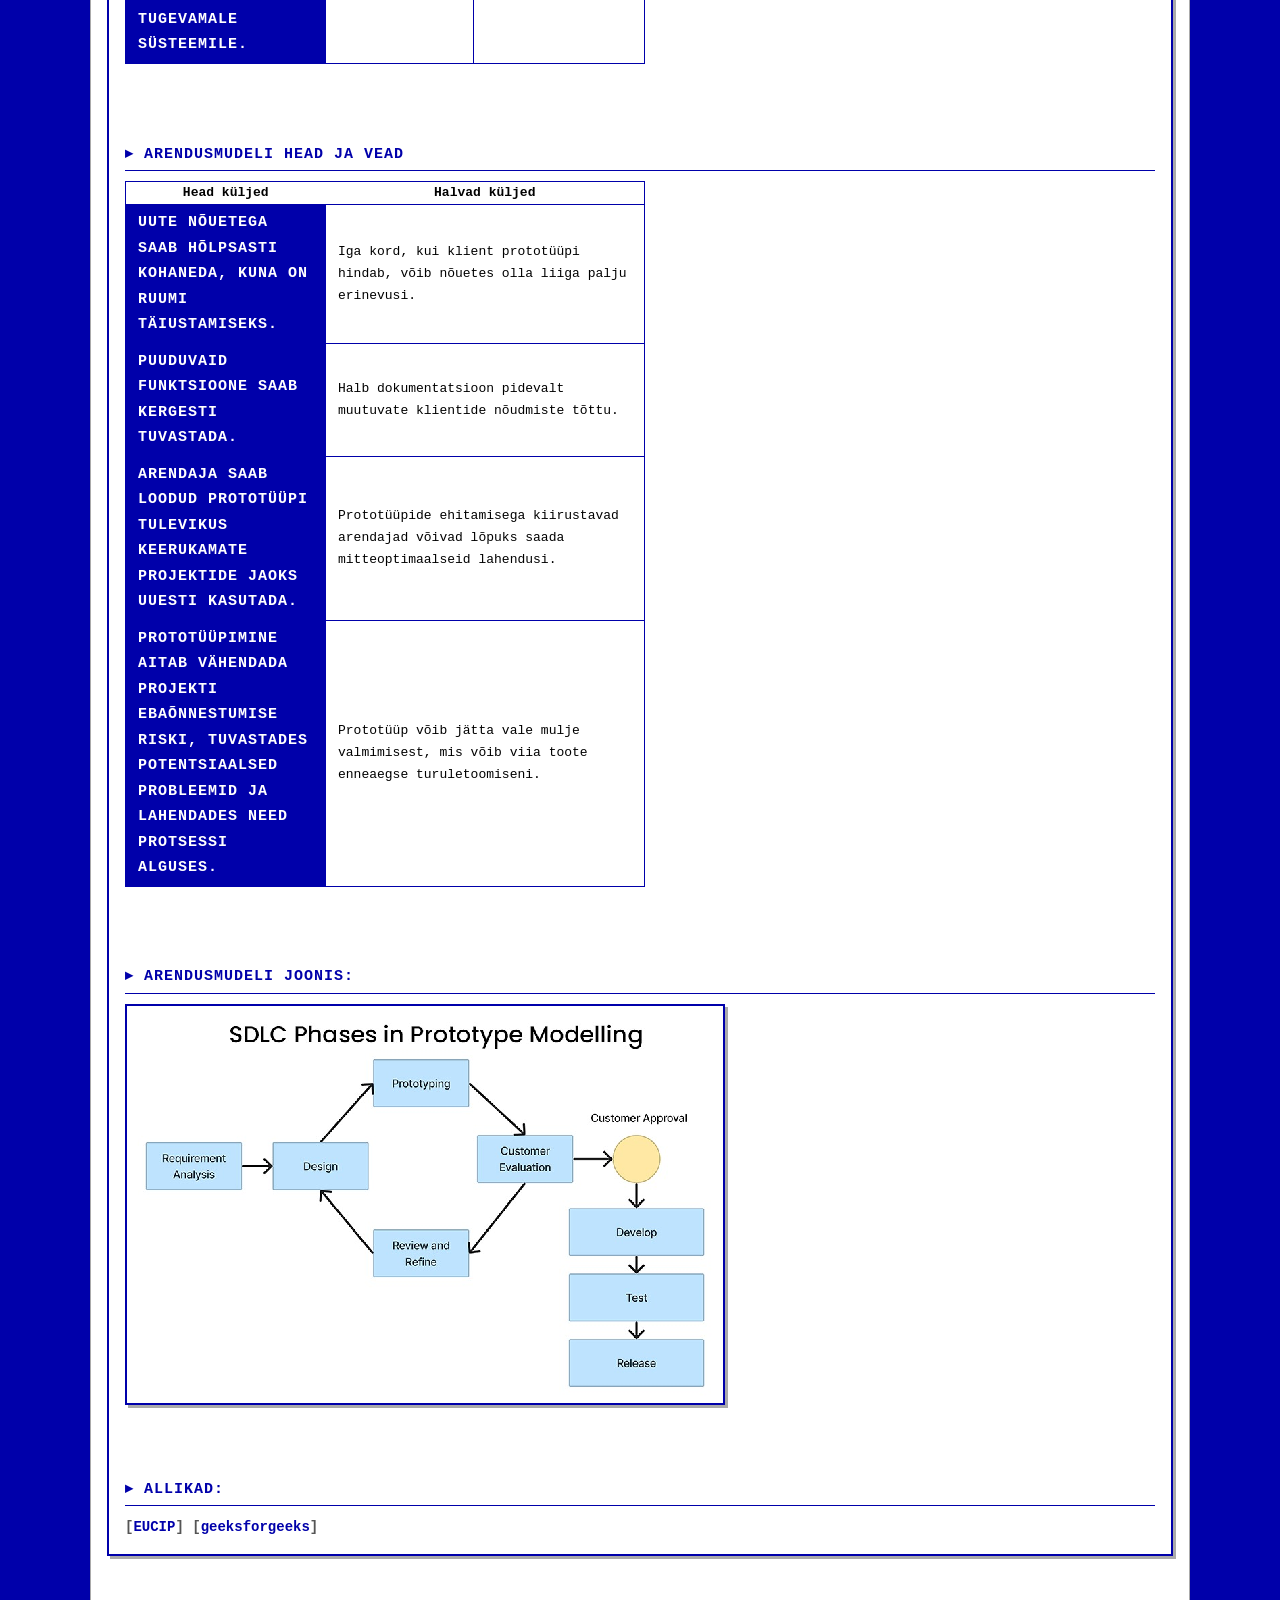
<file: SDLCModels/prototype.html>
<!DOCTYPE html>
<html lang="en">
<head>
    <meta charset="UTF-8">
    <meta name="viewport" content="width=device-width, initial-scale=1.0">
    <title>Prototype Model ehk prototüüpimine</title>
        <link rel="stylesheet" href="../templeos.css">
</head>
<body>
       <a href="../SDLC.html">Tagasi</a><br><br/>
    <h1>Prototüüpmudel</h1>
    <p>
        Prototüüpimine on tarkvara varajane katsevariant. see ei ole lõplik süsteem, <br>
        vaid tööriist ideede testimiseks, seda saab kasutada mitmes arendus etapis: <br>
    </p><br><br>
    <h1>Prototüübi loomise etapid</h1>
    <p>
    <h2>1. Etapp: Nõuete kogumine ja analüüs</h2>
        Arendus algab info kogumisega kliendilt, selles faasis ei proovita <br> 
        kõike kohe täpselt teada saada, vaid kogutakse piisavalt infot, et <br>
        luua esialgne prototüüp. <br>
    <h2>2. Etapp: Prototüübi loomine</h2>
    selles etapis tehakse kiire ja lihtne prototüüp, mis võib olla joonis  <br>
    <h2>3. Etapp: Kasutajatagasiside ja hindamine</h2>
    Valminud prototüüp antakse kasutajale testimiseks, ning kogutakse tagasisidet. <br>
    <h2>4. Etapp: Parandused ja iteratsioon</h2>
    Tagasiside põhjal tehakse muudatused, parandatakse disaini, funktsioone või loogikat. <br>
    See protsess võib kesta mitu iteratsiooni: <ol>
  </br>      Tehakse muudatus 
  </br>      näidatakse kliendile 
  </br>      saadakse tagasiside 
  </br>      parandatakse uuesti
    </ol> <br>
    <h2>5. Etapp: Lõplik Prototüüp</h2>
    Kui klient on prototüübiga rahul, siis saab sellest alustada lõpliku tarkvara arendust. <br>
    </p><br><br>
    <h1>Prototüüpimise liigid</h1>
    <table>
        <thead>
            <tr>
                <th>Ühekordne prototüüpimine (Rapid throwaway Prototyping)</th>
                <th>Evolutsiooniline prototüüpimine</th>
                <th>Lisanduv prototüüpimine (Incremental Prototyping)</th>
            </tr>
        </thead>
        <tbody>
            <tr>
                <td>Prototüüp tehakse ainult probleemi parandamiseks. Hiljem see eemaldatakse ja <br>
                asendatakse lõpliku süsteemiga mis tehtakse nullist. Seda tehakse siis kui katseversioon <br>
                ei sobi tugevamale süsteemile.</td><br>
                <td>Prototüüp areneb lõplikuks süsteemiks.</td><br>
                <td>Süsteem jagatakse osadeks, iga osa jaoks tehakse eraldi prototüüp, mis hiljem <br>
                ühendatakse lõplikku süsteemi.</td><br>
            </tr>
        </tbody>
    </table><br><br>
    
    <h2>Arendusmudeli head ja vead</h2>
    <table>
        <thead>
           <tr>
              <th>Head küljed</th>
              <th>Halvad küljed</th>
           </tr>
        </thead>
        <tbody>
           <tr>
              <td>Uute nõuetega saab hõlpsasti kohaneda, kuna on ruumi täiustamiseks.</td>
              <td>Iga kord, kui klient prototüüpi hindab, võib nõuetes olla liiga palju erinevusi.</td>
           </tr>
           <tr>
              <td>Puuduvaid funktsioone saab kergesti tuvastada.</td>
              <td>Halb dokumentatsioon pidevalt muutuvate klientide nõudmiste tõttu.</td>
           </tr>
           <tr>
              <td>Arendaja saab loodud prototüüpi tulevikus keerukamate projektide jaoks uuesti kasutada.</td>
              <td>Prototüüpide ehitamisega kiirustavad arendajad võivad lõpuks saada mitteoptimaalseid lahendusi.</td>
           </tr>
           <tr>
              <td>Prototüüpimine aitab vähendada projekti ebaõnnestumise riski, tuvastades potentsiaalsed probleemid ja lahendades need protsessi alguses.</td>
              <td>Prototüüp võib jätta vale mulje valmimisest, mis võib viia toote enneaegse turuletoomiseni.</td>
           </tr>
        </tbody>
      </table><br><br>

        <h2>Arendusmudeli joonis:</h2>
        <img src="../images/Prototype.png"/><br><br>
         <h2>ALLIKAD:</h2>
        <a href="https://eopearhiiv.edu.ee/e-kursused/eucip/arendus/1224_prototpimine.html">EUCIP</a>
        <a href="https://www.geeksforgeeks.org/software-engineering/software-engineering-prototyping-model/">geeksforgeeks</a>
<script src="../Header.js"></script>
 <script src="../templeos-effects.js"></script>
    </body>
</html>
</file>
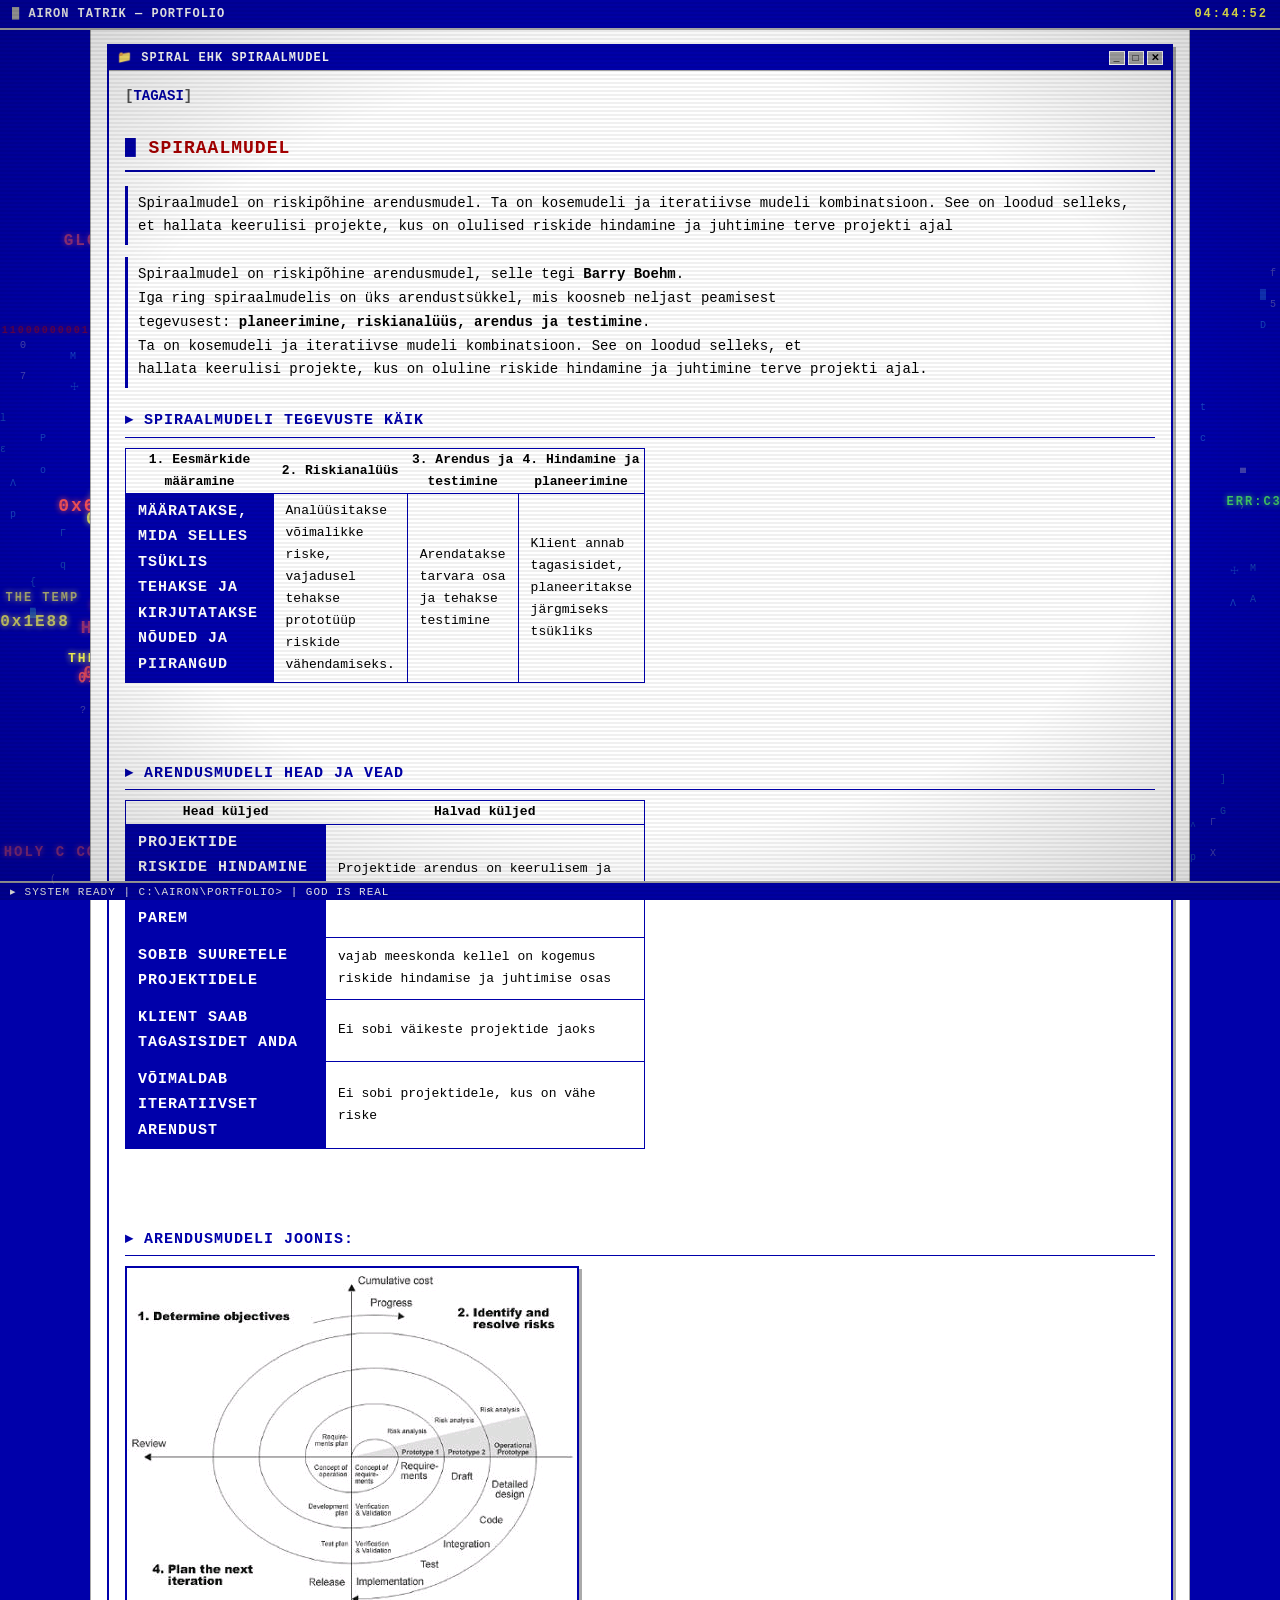
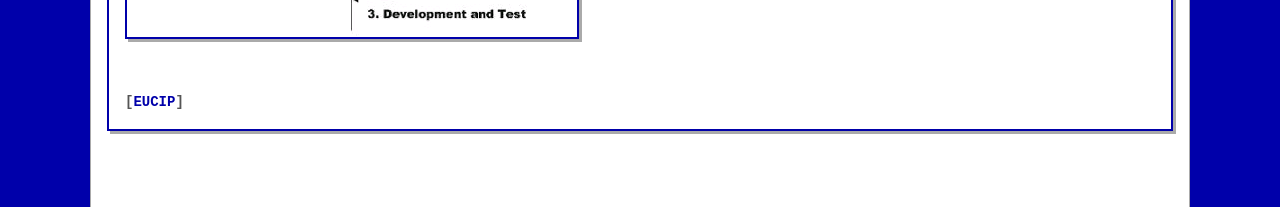
<file: SDLCModels/spiral.html>
<!DOCTYPE html>
<html lang="en">
<head>
    <meta charset="UTF-8">
    <meta name="viewport" content="width=device-width, initial-scale=1.0">
    <title>Spiral ehk Spiraalmudel</title>
        <link rel="stylesheet" href="../templeos.css">
</head>
<body>
    <a href="../SDLC.html">TAGASI</a><br/><br/>
    <h1>Spiraalmudel</h1>
       <p>Spiraalmudel on riskipõhine arendusmudel. Ta on kosemudeli ja iteratiivse mudeli kombinatsioon. See on loodud selleks, et hallata keerulisi projekte, kus on olulised riskide hindamine ja juhtimine terve projekti ajal  </p>
    <p>Spiraalmudel on riskipõhine arendusmudel, selle tegi <strong>Barry Boehm</strong>. <br>
        Iga ring spiraalmudelis on üks arendustsükkel, mis koosneb neljast peamisest <br>
        tegevusest: <strong>planeerimine, riskianalüüs, arendus ja testimine</strong>. <br>
        Ta on kosemudeli ja iteratiivse mudeli kombinatsioon. See on loodud selleks, et <br>
        hallata keerulisi projekte, kus on oluline riskide hindamine ja juhtimine terve projekti ajal. <br>
    </p>
    <h2>Spiraalmudeli tegevuste käik</h2>
    <table>
   <thead>
      <tr>
         <th>1. Eesmärkide määramine</th>
         <th>2. Riskianalüüs</th>
         <th>3. Arendus ja testimine</th>
         <th>4. Hindamine ja planeerimine</th>
      </tr>
   </thead>
   <tbody>
      <tr>
         <td>Määratakse, mida selles tsüklis tehakse ja kirjutatakse nõuded ja piirangud</td>
         <td>Analüüsitakse võimalikke riske, vajadusel tehakse prototüüp riskide vähendamiseks.</td>
         <td>Arendatakse tarvara osa ja tehakse testimine</td>
         <td>Klient annab tagasisidet, planeeritakse järgmiseks tsükliks</td>
      </tr>
   </tbody>
    </table><br><br>
 <h2>Arendusmudeli head ja vead</h2>
  <table>
   <thead>
      <tr>
         <th>Head küljed</th>
         <th>Halvad küljed</th>
      </tr>
   </thead>
   <tbody>
      <tr>
         <td>Projektide riskide hindamine ja juhtimine on parem</td>
         <td>Projektide arendus on keerulisem ja kallim kui muud mudelid</td>
      </tr>
      <tr>
         <td>Sobib suuretele projektidele</td>
         <td>vajab meeskonda kellel on kogemus riskide hindamise ja juhtimise osas</td>
      </tr>
      <tr>
         <td>Klient saab tagasisidet anda</td>
         <td>Ei sobi väikeste projektide jaoks</td>
      </tr>
      <tr>
         <td>Võimaldab iteratiivset arendust</td>
         <td>Ei sobi projektidele, kus on vähe riske</td>
      </tr>
   </tbody>
 </table><br><br>
    <h2>Arendusmudeli joonis:</h2>
 <img src="../images/SpiralModel.png"/><br><br>
<a href="https://eopearhiiv.edu.ee/e-kursused/eucip/arendus/1223_spiraalmudel.html">EUCIP</a>
    <script src="../Header.js"></script>
     <script src="../templeos-effects.js"></script>
</body>
</html>
</file>
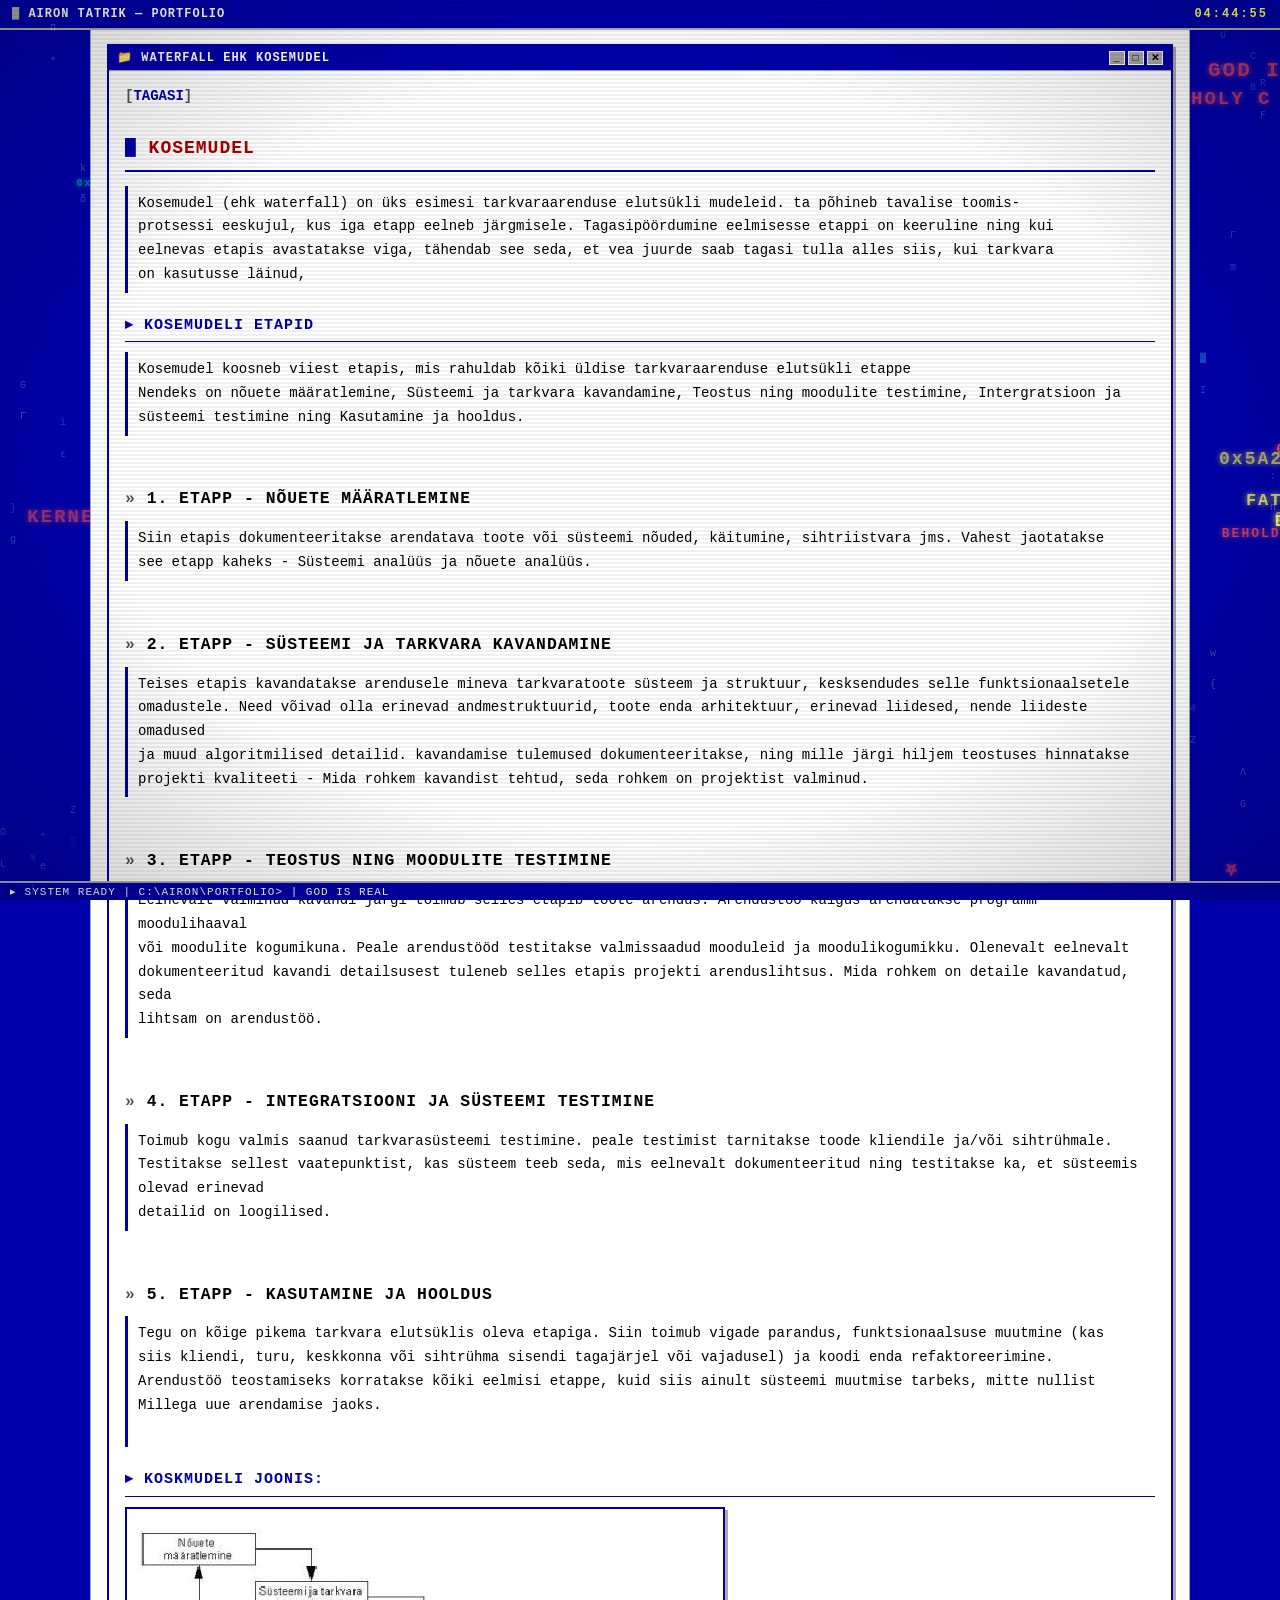
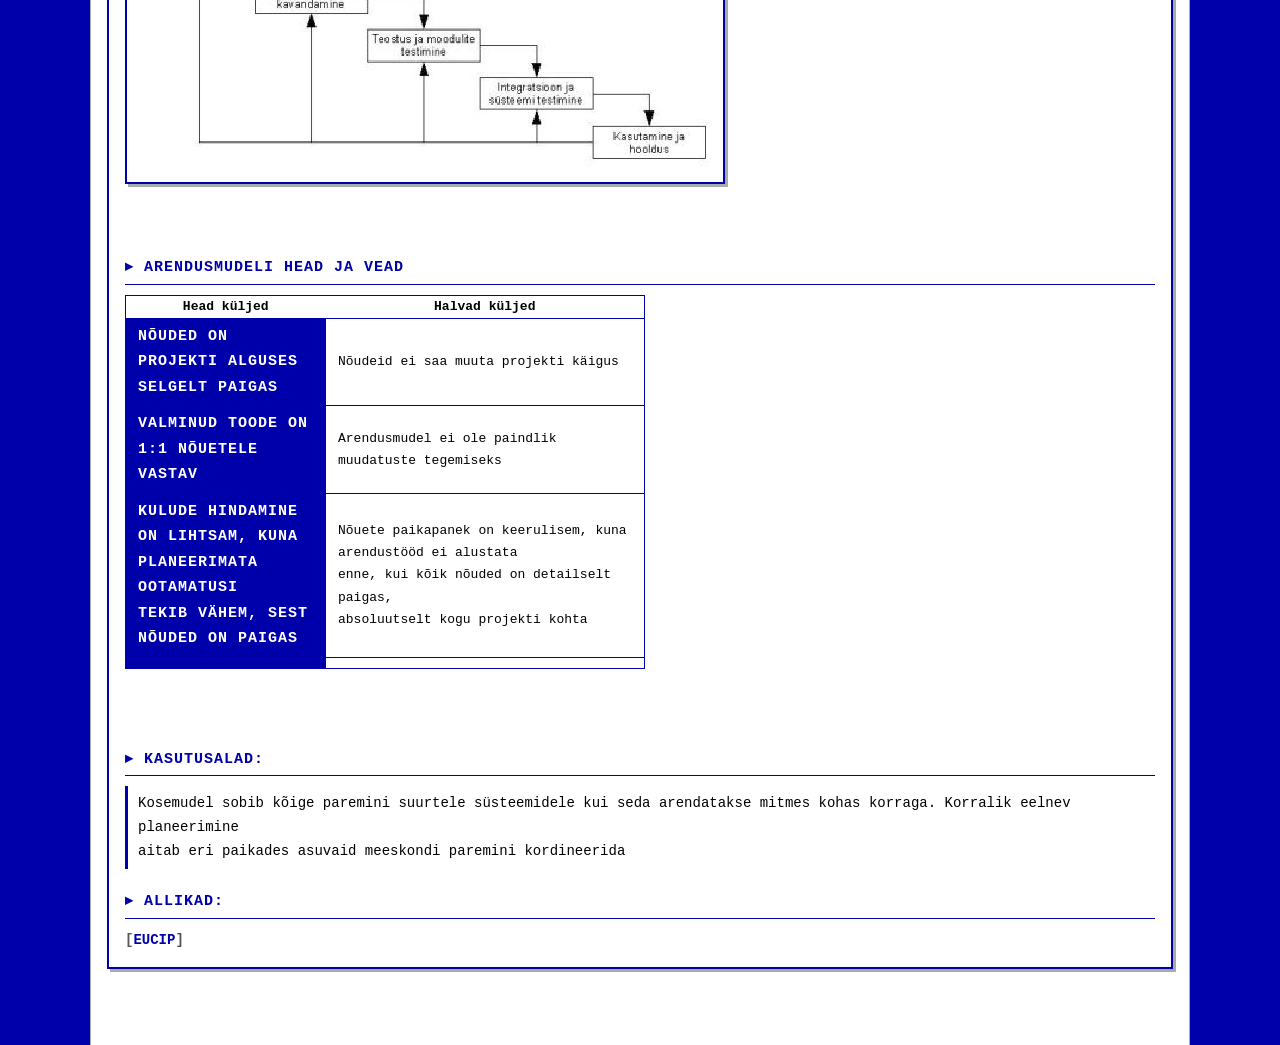
<file: SDLCModels/waterfall.html>
<!DOCTYPE html>
<html lang="en">
<head>
    <meta charset="UTF-8">
    <meta name="viewport" content="width=device-width, initial-scale=1.0">
    <title>Waterfall ehk Kosemudel</title>
        <link rel="stylesheet" href="../templeos.css">
</head>
<body>
    <a href="../SDLC.html">TAGASI</a><br/><br/>
    <h1>Kosemudel</h1>
    <p>
        Kosemudel (ehk waterfall) on üks esimesi tarkvaraarenduse elutsükli mudeleid. ta põhineb tavalise toomis-<br/>
        protsessi eeskujul, kus iga etapp eelneb järgmisele. Tagasipöördumine eelmisesse etappi on keeruline ning kui <br/>
        eelnevas etapis avastatakse viga, tähendab see seda, et vea juurde saab tagasi tulla alles siis, kui tarkvara <br/>
        on kasutusse läinud,<br/>
    </p>
    <h2>Kosemudeli etapid</h2>
    <p>
        Kosemudel koosneb viiest etapis, mis rahuldab kõiki üldise tarkvaraarenduse elutsükli etappe<br/>
        Nendeks on nõuete määratlemine, Süsteemi ja tarkvara kavandamine, Teostus ning moodulite testimine, Intergratsioon ja <br/>
        süsteemi testimine ning Kasutamine ja hooldus.<br/>
    </p><br/>
    <h3>1. Etapp - Nõuete Määratlemine</h3>
    <p>
        Siin etapis dokumenteeritakse arendatava toote või süsteemi nõuded, käitumine, sihtriistvara jms. Vahest jaotatakse<br/>
        see etapp kaheks - Süsteemi analüüs ja nõuete analüüs.<br/>
    </p><br/>
    <h3>2. Etapp - Süsteemi ja tarkvara kavandamine</h3>
    <p>
        Teises etapis kavandatakse arendusele mineva tarkvaratoote süsteem ja struktuur, kesksendudes selle funktsionaalsetele<br/>
        omadustele. Need võivad olla erinevad andmestruktuurid, toote enda arhitektuur, erinevad liidesed, nende liideste omadused <br/>
        ja muud algoritmilised detailid. kavandamise tulemused dokumenteeritakse, ning mille järgi hiljem teostuses hinnatakse<br/>
        projekti kvaliteeti - Mida rohkem kavandist tehtud, seda rohkem on projektist valminud.<br/>
    </p><br/>
    <h3>3. Etapp - Teostus ning moodulite testimine</h3>
    <p>
        Eelnevalt valminud kavandi järgi toimub selles etapib toote arendus. Arendustöö käigus arendatakse programm moodulihaaval<br/>
        või moodulite kogumikuna. Peale arendustööd testitakse valmissaadud mooduleid ja moodulikogumikku. Olenevalt eelnevalt<br/>
        dokumenteeritud kavandi detailsusest tuleneb selles etapis projekti arenduslihtsus. Mida rohkem on detaile kavandatud, seda <br/>
        lihtsam on arendustöö.<br/> 
    </p><br/>
    <h3>4. Etapp - Integratsiooni ja süsteemi testimine</h3>
    <p>
        Toimub kogu valmis saanud tarkvarasüsteemi testimine. peale testimist tarnitakse toode kliendile ja/või sihtrühmale.<br/>
        Testitakse sellest vaatepunktist, kas süsteem teeb seda, mis eelnevalt dokumenteeritud ning testitakse ka, et süsteemis olevad erinevad<br/>
        detailid on loogilised.<br/>
    </p><br/>
    <h3>5. Etapp - Kasutamine ja hooldus</h3>
    <p>
        Tegu on kõige pikema tarkvara elutsüklis oleva etapiga. Siin toimub vigade parandus, funktsionaalsuse muutmine (kas <br/>
         siis kliendi, turu, keskkonna või sihtrühma sisendi tagajärjel või vajadusel) ja koodi enda refaktoreerimine.
           Arendustöö teostamiseks korratakse kõiki eelmisi etappe, kuid siis ainult süsteemi muutmise tarbeks, mitte nullist <br>
    Millega uue arendamise jaoks. <br><br>
 </p>
 <h2>Koskmudeli joonis:</h2>
 <img width="100%" src="../images/Koskmudel.png"/><br><br>
 <h2>Arendusmudeli head ja vead</h2>
 <table>
   <thead>
      <tr>
         <th>Head küljed</th>
         <th>Halvad küljed</th>
      </tr>
   </thead>
   <tbody>
      <tr>
         <td>Nõuded on projekti alguses selgelt paigas</td>
         <td>Nõudeid ei saa muuta projekti käigus</td>
      </tr>
      <tr>
         <td>Valminud toode on 1:1 nõuetele vastav</td>
         <td>Arendusmudel ei ole paindlik muudatuste tegemiseks</td>
      </tr>
      <tr>
         <td>Kulude hindamine on lihtsam, kuna planeerimata ootamatusi <br> tekib vähem, sest nõuded on paigas</td>
         <td>Nõuete paikapanek on keerulisem, kuna arendustööd ei alustata <br> enne, kui kõik nõuded on detailselt paigas, <br>
         absoluutselt kogu projekti kohta</td>
      </tr>
      <tr>
         <td></td>
         <td></td>
      </tr>
   </tbody>
 </table><br><br>
 <h2>Kasutusalad:</h2>
 <p>
   Kosemudel sobib kõige paremini suurtele süsteemidele kui seda arendatakse mitmes kohas korraga. Korralik eelnev planeerimine <br>
   aitab eri paikades asuvaid meeskondi paremini kordineerida

 <h2>ALLIKAD:</h2>
 <a href="https://eopearhiiv.edu.ee/e-kursused/eucip/arendus/1221_koskmudel.html" target="_blank">EUCIP</a>
  

    <script src="../Header.js"></script>
         <script src="../templeos-effects.js"></script>
</body>
</html>
</file>
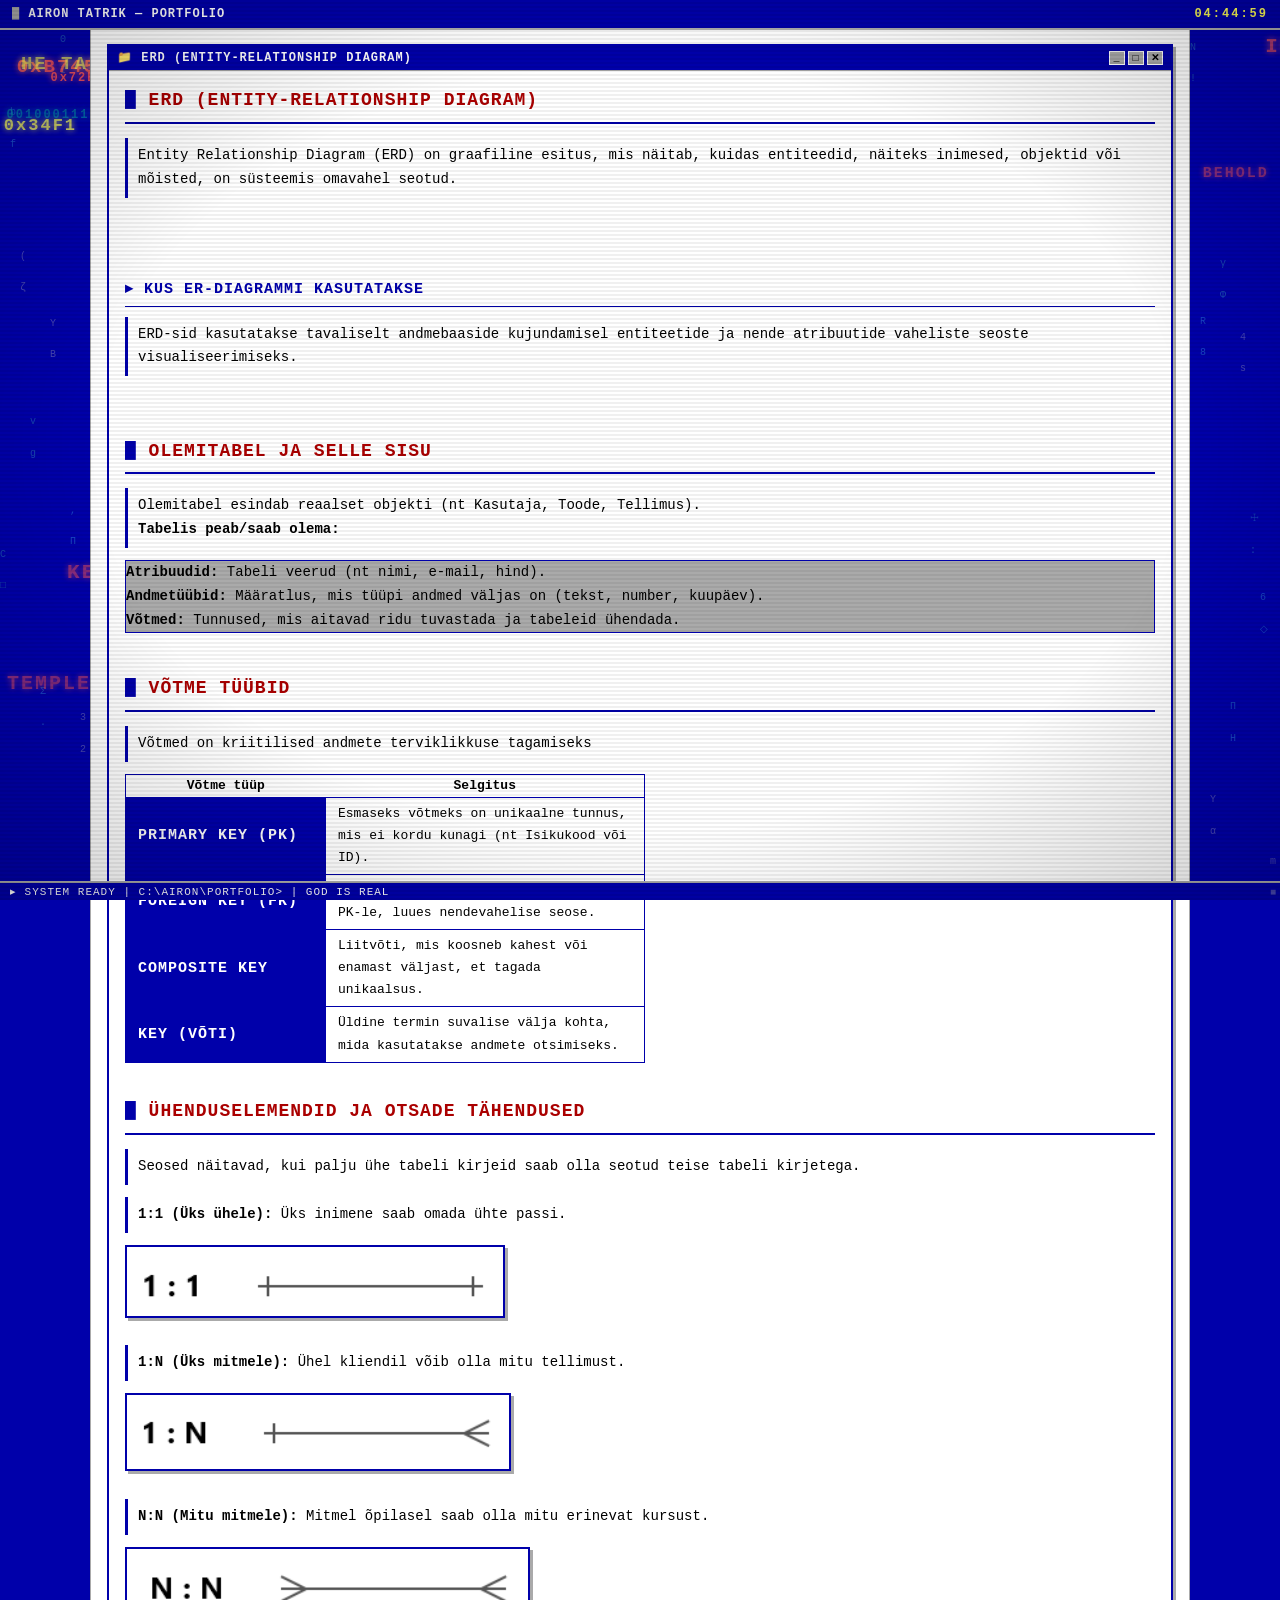
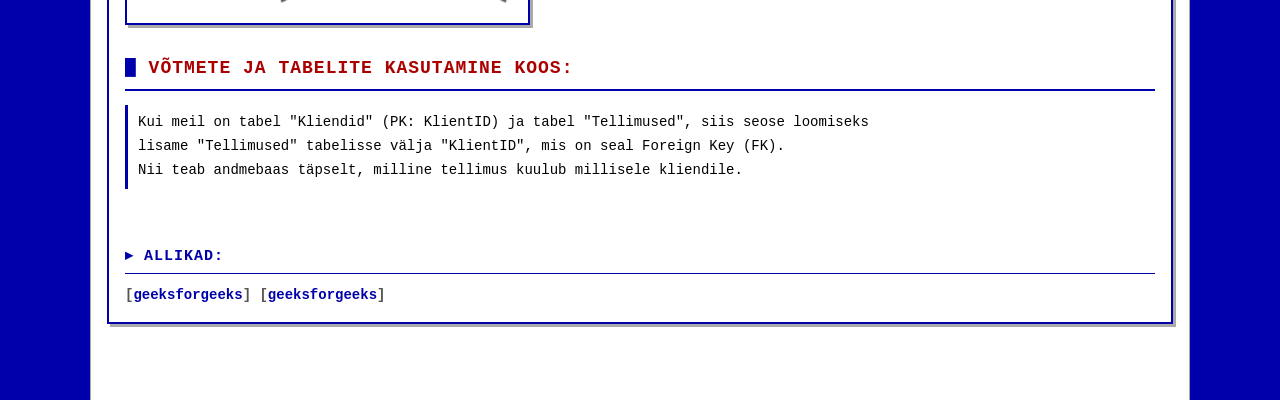
<file: UML/ERD.html>
<!DOCTYPE html>
<html lang="en">
<head>
    <meta charset="UTF-8">
    <meta name="viewport" content="width=device-width, initial-scale=1.0">
    <link rel="stylesheet" href="../templeos.css">
    <title>ERD (Entity-Relationship Diagram)</title>
</head>
<body>
    
    <h1>ERD (Entity-Relationship Diagram)</h1>
    <p>Entity Relationship Diagram (ERD) on graafiline esitus, mis näitab, kuidas entiteedid, näiteks inimesed, objektid või mõisted, on süsteemis omavahel seotud.
         
    </p>
</br></br>

    <h2>Kus ER-Diagrammi kasutatakse</h2>
    <p>ERD-sid kasutatakse tavaliselt andmebaaside kujundamisel entiteetide ja nende atribuutide vaheliste seoste visualiseerimiseks.</p>
    
</br></br>
    <h1>Olemitabel ja selle sisu</h1>
    <p>
        Olemitabel esindab reaalset objekti (nt Kasutaja, Toode, Tellimus). <br>
        <b>Tabelis peab/saab olema:</b>
    </p>
    
        <ul>
                <b>Atribuudid:</b> Tabeli veerud (nt nimi, e-mail, hind).</br>
            <b>Andmetüübid:</b> Määratlus, mis tüüpi andmed väljas on (tekst, number, kuupäev).</br>
            <b>Võtmed:</b> Tunnused, mis aitavad ridu tuvastada ja tabeleid ühendada.
        </ul>
    </br>
    
 
    
    <h1>Võtme tüübid</h1>
    <p>Võtmed on kriitilised andmete terviklikkuse tagamiseks</p>
    <table>
        <thead>
            <tr>
                <th>Võtme tüüp</th>
                <th>Selgitus</th>
            </tr>
        </thead>
        <tbody>
            <tr>
                <td><strong>Primary Key (PK)</strong></td>
                <td>Esmaseks võtmeks on unikaalne tunnus, mis ei kordu kunagi (nt Isikukood või ID).</td>
            </tr>
            <tr>
                <td><strong>Foreign Key (FK)</strong></td>
                <td>Välisvõti, mis viitab teise tabeli PK-le, luues nendevahelise seose.</td>
            </tr>
            <tr>
                <td><strong>Composite Key</strong></td>
                <td>Liitvõti, mis koosneb kahest või enamast väljast, et tagada unikaalsus.</td>
            </tr>
            <tr>
                <td><strong>Key (Võti)</strong></td>
                <td>Üldine termin suvalise välja kohta, mida kasutatakse andmete otsimiseks.</td>
            </tr>
        </tbody>
    </table>
</br>
    <h1>Ühenduselemendid ja otsade tähendused</h1>
    <p>Seosed näitavad, kui palju ühe tabeli kirjeid saab olla seotud teise tabeli kirjetega.</p>

<div>
        <p><b>1:1 (Üks ühele):</b> Üks inimene saab omada ühte passi.</p>
        <img src="./UML_IMAGE/onetoone.png" alt="1:1 seos"><br>
        
        <p><b>1:N (Üks mitmele):</b> Ühel kliendil võib olla mitu tellimust.</p>
        <img src="./UML_IMAGE/onetomany.png" alt="1:N seos"><br>
        
        <p><b>N:N (Mitu mitmele):</b> Mitmel õpilasel saab olla mitu erinevat kursust.</p>
        <img src="./UML_IMAGE/manytomany.png" alt="N:N seos">
    </div>
    </br>

   <h1>Võtmete ja tabelite kasutamine koos:</h1>
    <p>
        Kui meil on tabel "Kliendid" (PK: KlientID) ja tabel "Tellimused", siis seose loomiseks <br>
        lisame "Tellimused" tabelisse välja "KlientID", mis on seal Foreign Key (FK). <br>
        Nii teab andmebaas täpselt, milline tellimus kuulub millisele kliendile.
    </p>
</br>




    <h2>ALLIKAD:</h2>
    <a href="https://www.geeksforgeeks.org/dbms/introduction-of-er-model/">geeksforgeeks</a>  
    <a href="https://www.geeksforgeeks.org/dbms/types-of-keys-in-relational-model-candidate-super-primary-alternate-and-foreign/">geeksforgeeks</a>  
    
    <script src="../Header.js"></script>
     <script src="../templeos-effects.js"></script>
</body>
</html>
</file>
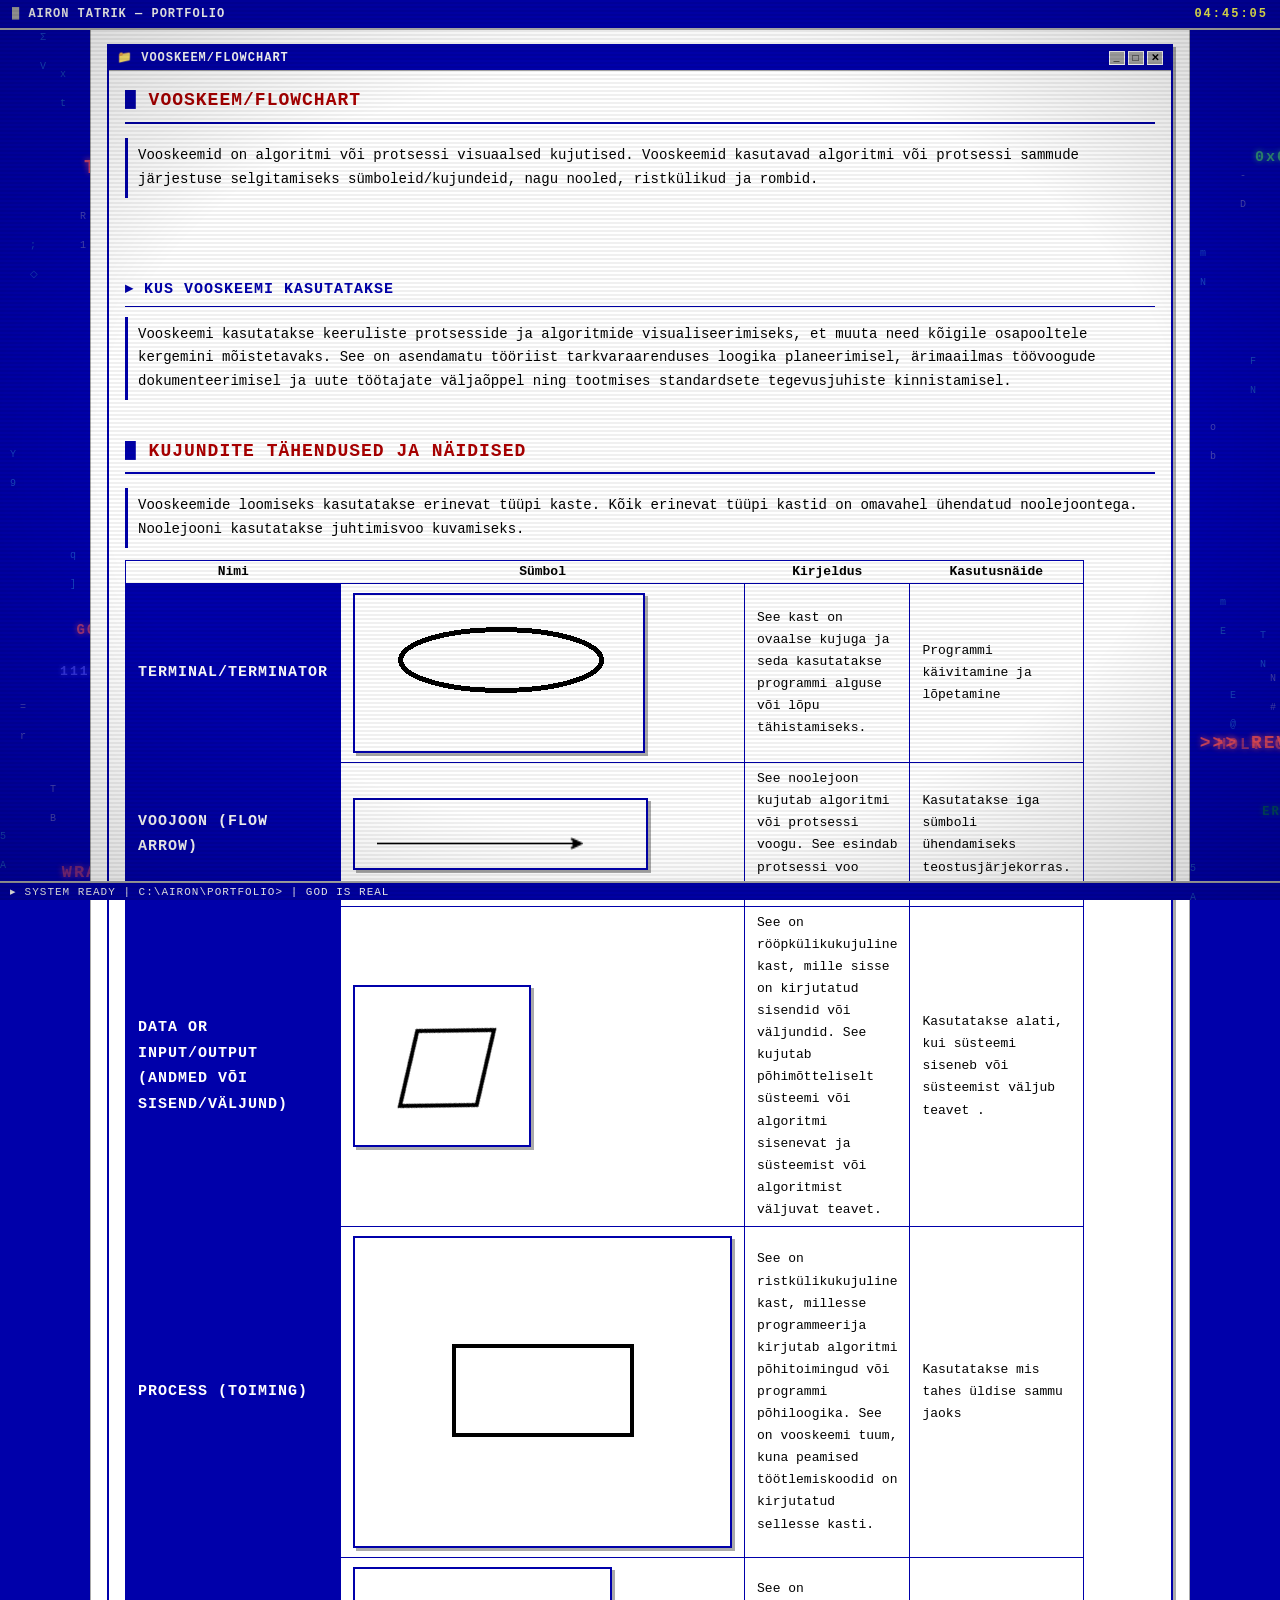
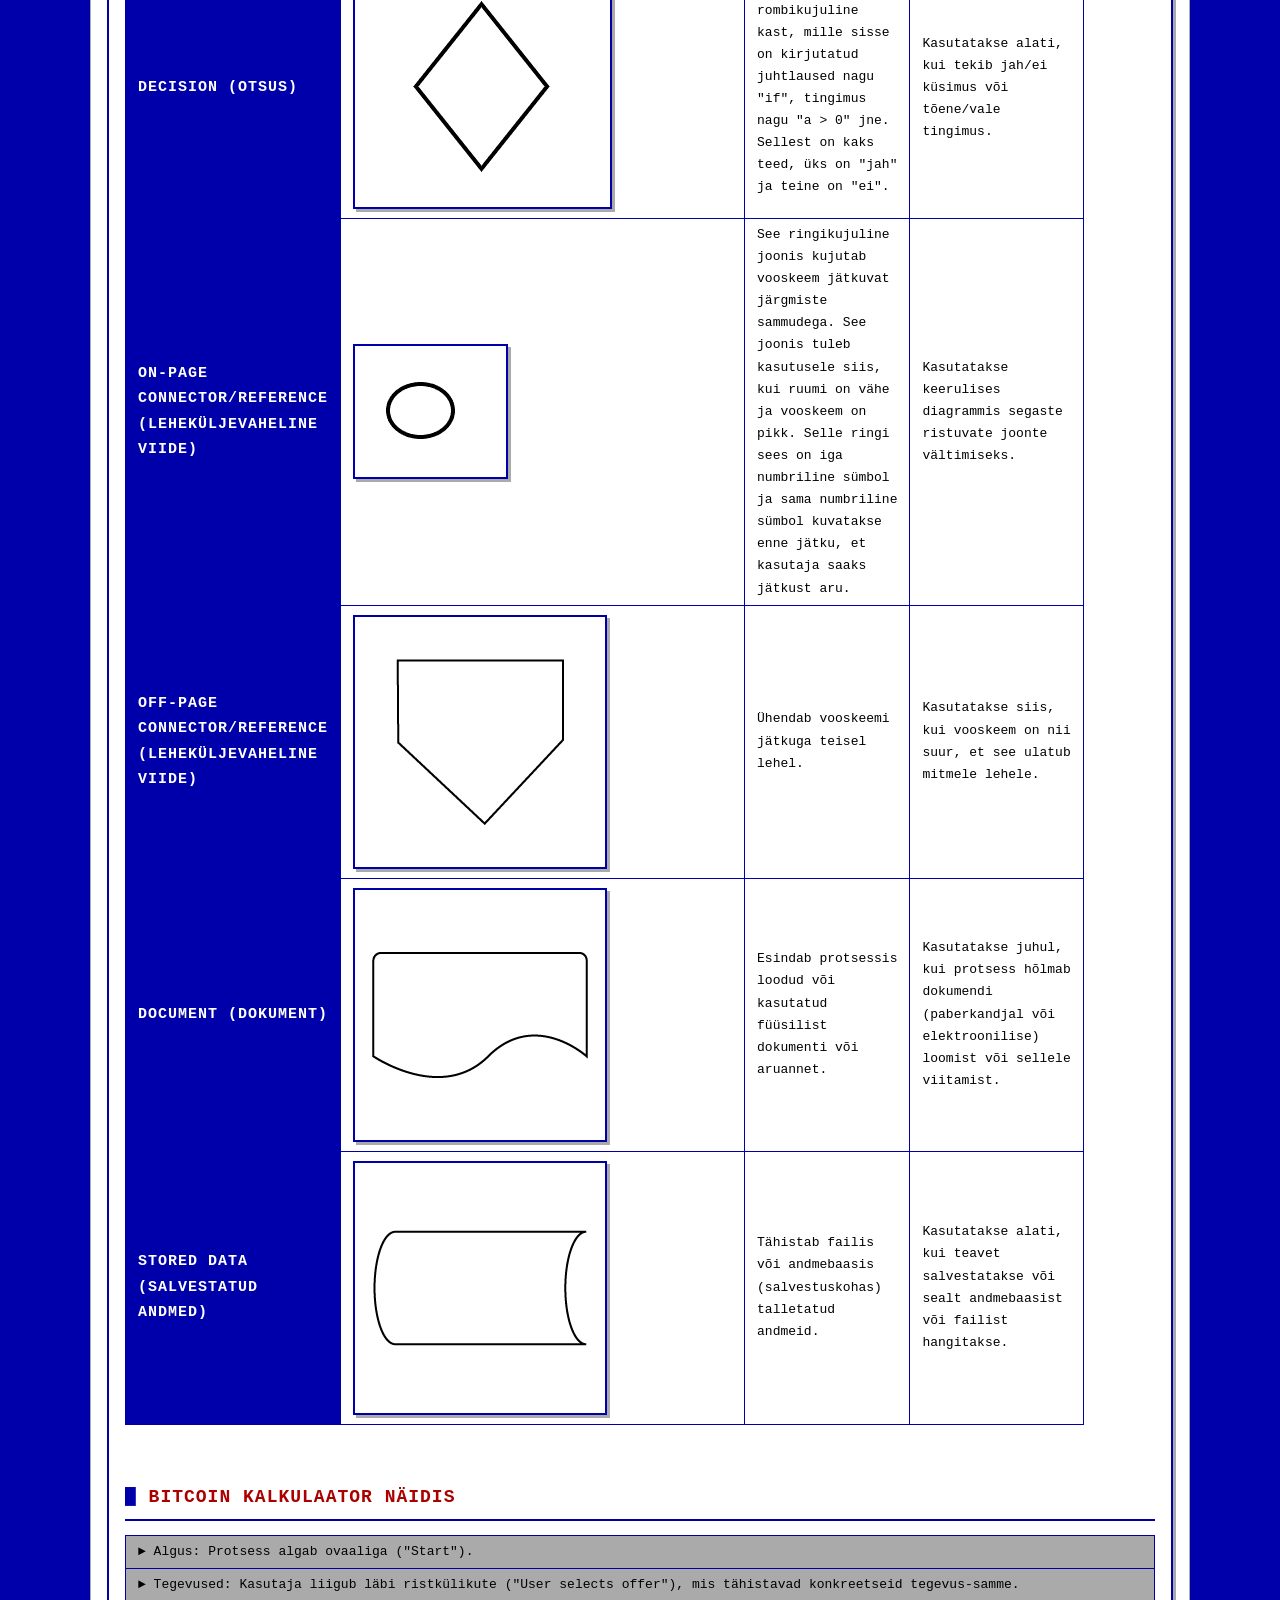
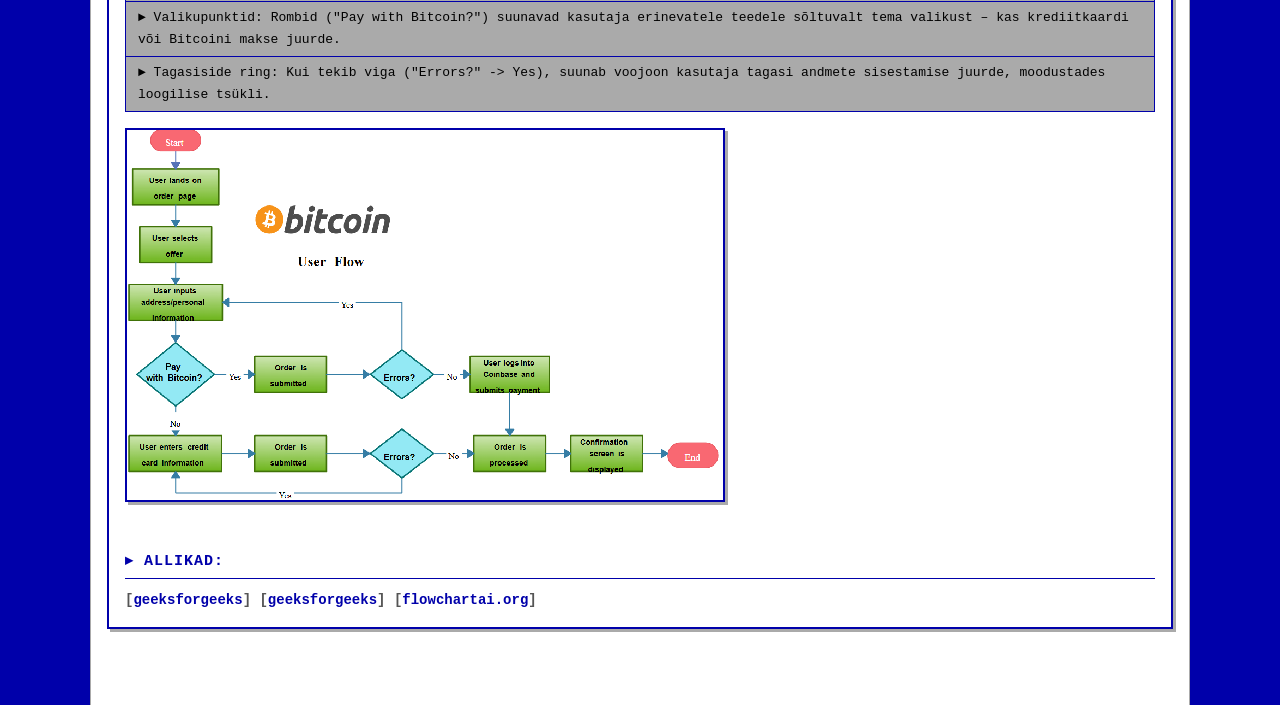
<file: UML/Flowchart.html>
<!DOCTYPE html>
<html lang="en">
<head>
    <meta charset="UTF-8">
    <meta name="viewport" content="width=device-width, initial-scale=1.0">
    <link rel="stylesheet" href="../templeos.css">
    <title>Vooskeem/Flowchart</title>
</head>
<body>
    
    <h1>Vooskeem/Flowchart</h1>
    <p>Vooskeemid on algoritmi või protsessi visuaalsed kujutised.
         Vooskeemid kasutavad algoritmi või protsessi sammude järjestuse selgitamiseks sümboleid/kujundeid, nagu nooled, ristkülikud ja rombid.</p>
</br></br>

    <h2>Kus Vooskeemi kasutatakse</h2>
    <p>Vooskeemi kasutatakse keeruliste protsesside ja algoritmide visualiseerimiseks, et muuta need kõigile osapooltele kergemini mõistetavaks.
         See on asendamatu tööriist tarkvaraarenduses loogika planeerimisel, ärimaailmas töövoogude dokumenteerimisel ja uute töötajate väljaõppel ning tootmises standardsete tegevusjuhiste kinnistamisel.</p>

</br>
    <h1>Kujundite tähendused ja näidised</h1>
    <p>Vooskeemide loomiseks kasutatakse erinevat tüüpi kaste. Kõik erinevat tüüpi kastid on omavahel ühendatud noolejoontega. Noolejooni kasutatakse juhtimisvoo kuvamiseks.</p>
    <table>
        <thead>
            <tr>
                <th>Nimi</th>
                <th>Sümbol</th>
                <th>Kirjeldus</th>
                <th>Kasutusnäide</th>
            </tr>
        </thead>
        <tbody>
            <tr>
                <td>Terminal/Terminator</td>
                <td><img src="./UML_IMAGE/FLOWSHAPES/Terminal.png" alt="Terminal"></td>
                <td>See kast on ovaalse kujuga ja seda kasutatakse programmi alguse või lõpu tähistamiseks.</td>
                <td>Programmi käivitamine ja lõpetamine</td>
            </tr>
            <tr>
                <td>Voojoon (Flow arrow)</td>
                <td><img src="./UML_IMAGE/FLOWSHAPES/FlowArrow.png" alt="Flow arrow"></td>
                <td>See noolejoon kujutab algoritmi või protsessi voogu. See esindab protsessi voo suunda.</td>
                <td>Kasutatakse iga sümboli ühendamiseks teostusjärjekorras. </td>
            </tr>
            <tr>
                <td>Data or Input/Output (Andmed või Sisend/Väljund)</td>
                <td><img src="./UML_IMAGE/FLOWSHAPES/Data.png" alt="Data"></td>
                <td>See on rööpkülikukujuline kast, mille sisse on kirjutatud sisendid või väljundid.
                     See kujutab põhimõtteliselt süsteemi või algoritmi sisenevat ja süsteemist või algoritmist väljuvat teavet.</td>
                <td>Kasutatakse alati, kui süsteemi siseneb või süsteemist väljub teavet .</td>
            </tr>
            <tr>
                <td>Process (toiming)</td>
                <td><img src="./UML_IMAGE/FLOWSHAPES/Process.png" alt="Process"></td>
                <td>See on ristkülikukujuline kast, millesse programmeerija kirjutab algoritmi põhitoimingud või programmi põhiloogika.
                     See on vooskeemi tuum, kuna peamised töötlemiskoodid on kirjutatud sellesse kasti.</td>
                <td>Kasutatakse mis tahes üldise sammu jaoks</td>
            </tr>
            <tr>
                <td>Decision (Otsus)</td>
                <td><img src="./UML_IMAGE/FLOWSHAPES/Decision.png" alt="Decision"></td>
                <td>See on rombikujuline kast, mille sisse on kirjutatud juhtlaused nagu "if", tingimus nagu "a > 0" jne. Sellest on kaks teed, üks on "jah" ja teine ​​on "ei".</td>
                <td>Kasutatakse alati, kui tekib jah/ei küsimus või tõene/vale tingimus.</td>
            </tr>
            <tr>
                <td>On-Page Connector/Reference (Leheküljevaheline viide)</td>
                <td><img src="./UML_IMAGE/FLOWSHAPES/OnPageReference.png" alt="On-Page Reference"></td>
                <td>See ringikujuline joonis kujutab vooskeem jätkuvat järgmiste sammudega. See joonis tuleb kasutusele siis, kui ruumi on vähe ja vooskeem on pikk.
                     Selle ringi sees on iga numbriline sümbol ja sama numbriline sümbol kuvatakse enne jätku, et kasutaja saaks jätkust aru.</td>
                <td>Kasutatakse keerulises diagrammis segaste ristuvate joonte vältimiseks.</td>
            </tr>
            <tr>
                <td>Off-Page Connector/Reference (Leheküljevaheline viide)</td>
                <td><img src="./UML_IMAGE/FLOWSHAPES/OffPageReference.png" alt="Off-Page Reference"></td>
                <td>Ühendab vooskeemi jätkuga teisel lehel.</td>
                <td>Kasutatakse siis, kui vooskeem on nii suur, et see ulatub mitmele lehele.</td>
            </tr>
            <tr>
                <td>Document (Dokument)</td>
                <td><img src="./UML_IMAGE/FLOWSHAPES/Document.png" alt="Document"></td>
                <td>Esindab protsessis loodud või kasutatud füüsilist dokumenti või aruannet.</td>
                <td>Kasutatakse juhul, kui protsess hõlmab dokumendi (paberkandjal või elektroonilise) loomist või sellele viitamist.</td>
            </tr>
            <tr>
                <td>Stored Data (Salvestatud andmed)</td>
                <td><img src="./UML_IMAGE/FLOWSHAPES/StoredData.png" alt="Stored Data"></td>
                <td>Tähistab failis või andmebaasis (salvestuskohas) talletatud andmeid.</td>
                <td>Kasutatakse alati, kui teavet salvestatakse või sealt andmebaasist või failist hangitakse.</td>
            </tr>
        </tbody>
    </table>
</br></br>

    <h1>Bitcoin Kalkulaator Näidis</h1>
    <ul>
        <li>Algus: Protsess algab ovaaliga ("Start").</li>
        <li>Tegevused: Kasutaja liigub läbi ristkülikute ("User selects offer"), mis tähistavad konkreetseid tegevus-samme.</li>
        <li>Valikupunktid: Rombid ("Pay with Bitcoin?") suunavad kasutaja erinevatele teedele sõltuvalt tema valikust – kas krediitkaardi või Bitcoini makse juurde.</li>
        <li>Tagasiside ring: Kui tekib viga ("Errors?" -> Yes), suunab voojoon kasutaja tagasi andmete sisestamise juurde, moodustades loogilise tsükli.</li>
    </ul>
    <img src="./UML_IMAGE/BitcoinKalkulaator.png" alt="Bitcoin Calculator Flowchart">

</br>
    <h2>ALLIKAD:</h2>
    <a href="https://www.geeksforgeeks.org/dsa/an-introduction-to-flowcharts/">geeksforgeeks</a>  
    <a href="https://www.geeksforgeeks.org/computer-science-fundamentals/what-is-a-flowchart-and-its-types/">geeksforgeeks</a>  
    <a href="https://flowchartai.org/blog/flowchart-symbols-guide">flowchartai.org</a>  
    <script src="../Header.js"></script>
     <script src="../templeos-effects.js"></script>
</body>
</html>
</file>
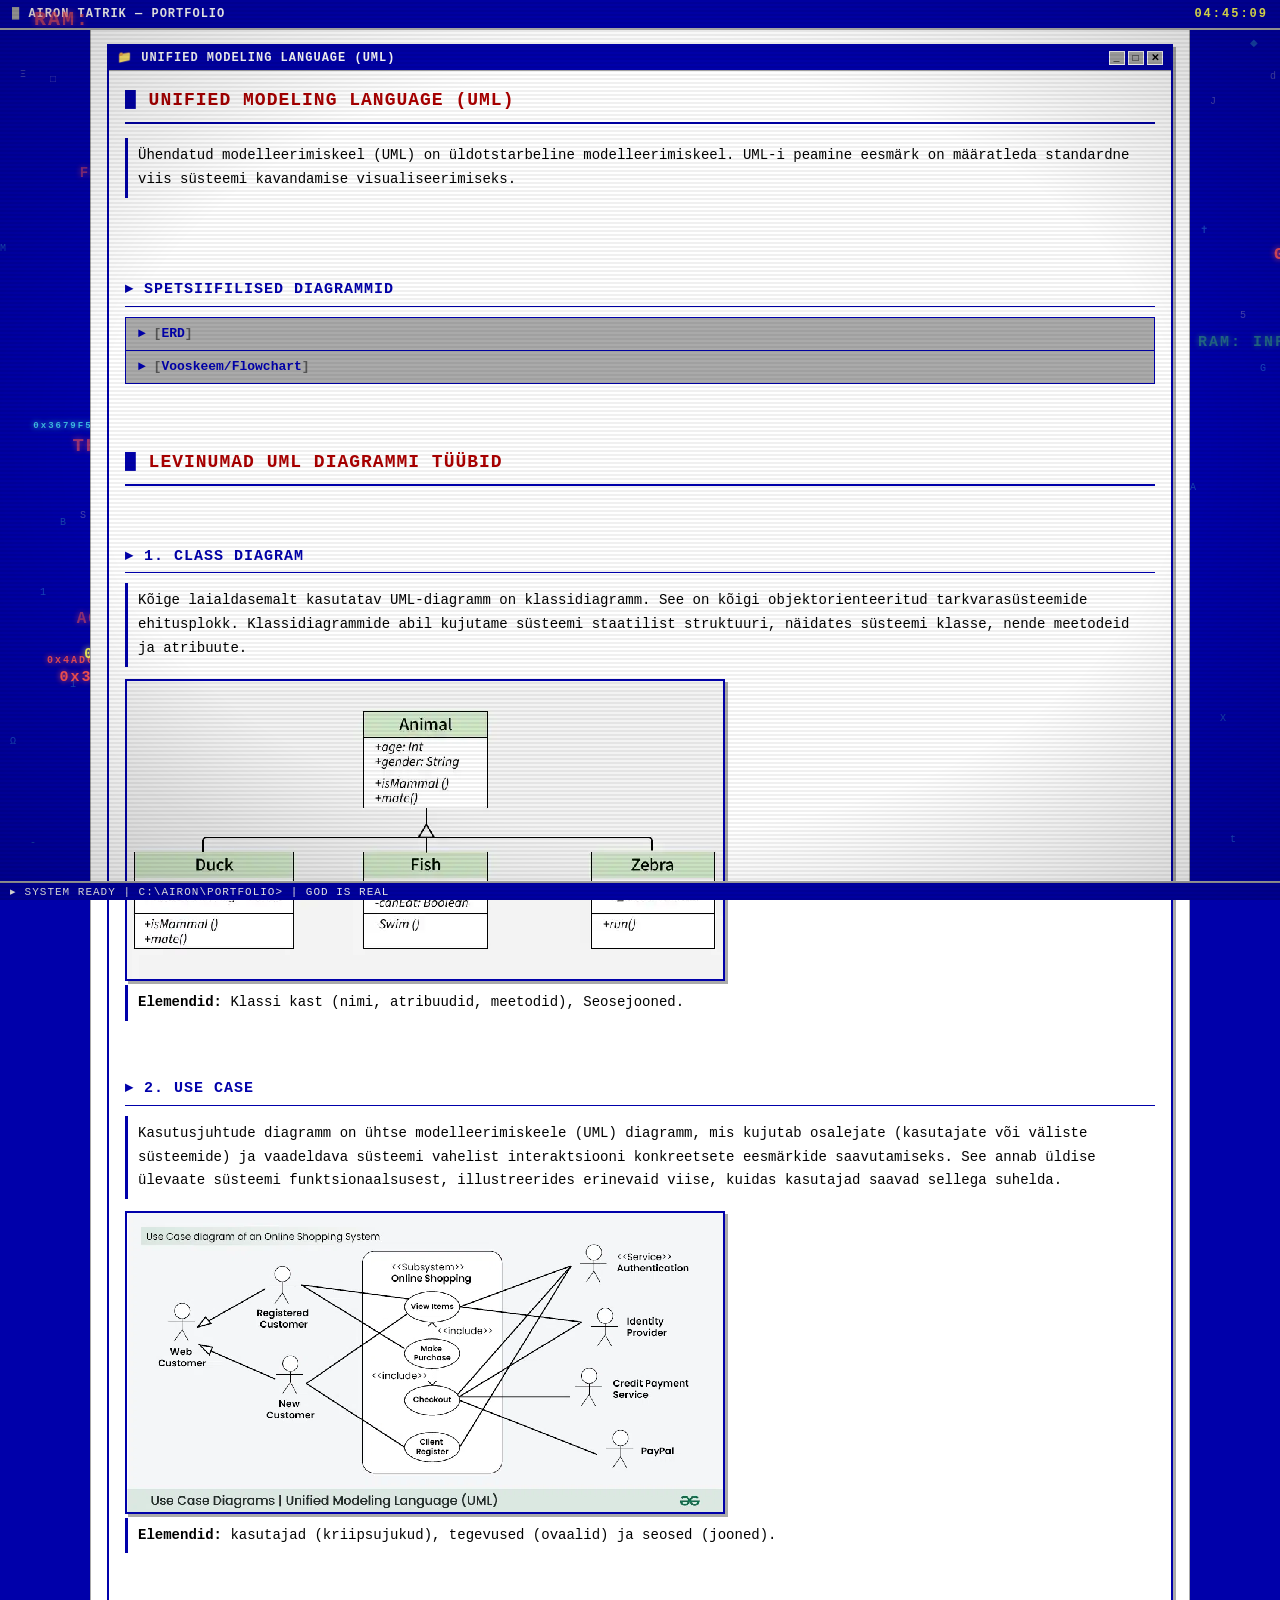
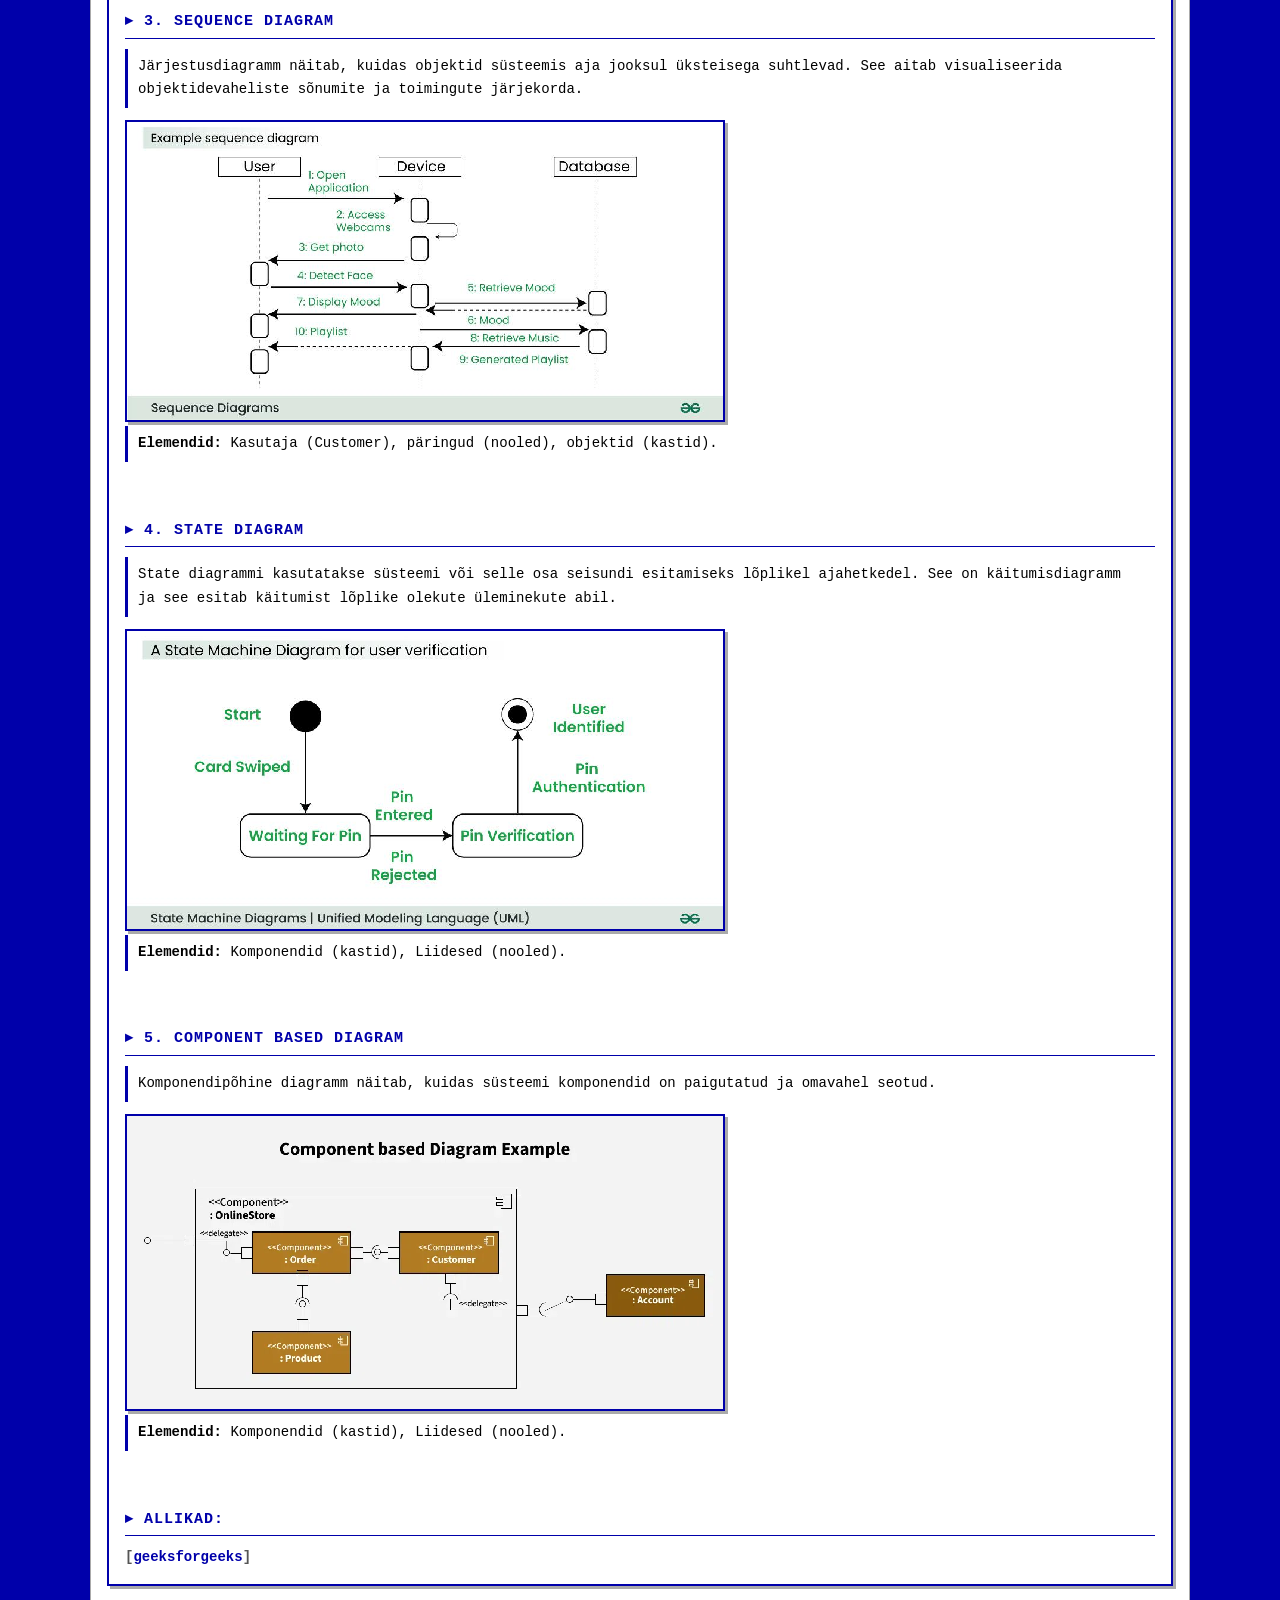
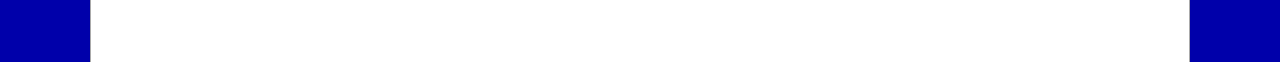
<file: UML/UML.html>
<!DOCTYPE html>
<html lang="en">
<head>
    <meta charset="UTF-8">
    <meta name="viewport" content="width=device-width, initial-scale=1.0">
    <link rel="stylesheet" href="../templeos.css">
    <title>Unified Modeling Language (UML)</title>
</head>
<body>
    
    <h1>Unified Modeling Language (UML)</h1>
    <p>Ühendatud modelleerimiskeel (UML) on üldotstarbeline modelleerimiskeel. UML-i peamine eesmärk on määratleda standardne viis süsteemi kavandamise visualiseerimiseks.</p>
</br></br>

    <h2>Spetsiifilised diagrammid</h2>
         <ul>
        <li><a href="./ERD.html">ERD</a></li>
        <li><a href="./Flowchart.html">Vooskeem/Flowchart</a></li>
        </ul>  

</br></br>

    <h1>Levinumad UML diagrammi tüübid</h1>
</br>

    <h2>1. Class Diagram</h2>
    <p>Kõige laialdasemalt kasutatav UML-diagramm on klassidiagramm.
        See on kõigi objektorienteeritud tarkvarasüsteemide ehitusplokk.
        Klassidiagrammide abil kujutame süsteemi staatilist struktuuri, näidates süsteemi klasse, nende meetodeid ja atribuute.
    </p>
    <img src="UML_IMAGE/ClassDiagram.png">
    <p><b>Elemendid:</b> Klassi kast (nimi, atribuudid, meetodid), Seosejooned.</p>
</br>
    <h2>2. Use Case</h2>
    
    <p>Kasutusjuhtude diagramm on ühtse modelleerimiskeele (UML) diagramm,
         mis kujutab osalejate (kasutajate või väliste süsteemide) ja vaadeldava süsteemi vahelist interaktsiooni konkreetsete eesmärkide saavutamiseks.
          See annab üldise ülevaate süsteemi funktsionaalsusest, illustreerides erinevaid viise, kuidas kasutajad saavad sellega suhelda.
    </p>
    <img src="UML_IMAGE/UseCase.png">
    <p><b>Elemendid:</b> kasutajad (kriipsujukud), tegevused (ovaalid) ja seosed (jooned).</p>
</br>
    <h2>3. Sequence Diagram</h2>
    
    <p>Järjestusdiagramm näitab, kuidas objektid süsteemis aja jooksul üksteisega suhtlevad. See aitab visualiseerida objektidevaheliste sõnumite ja toimingute järjekorda.
    </p>
    <img src="UML_IMAGE/SequenceDiagram.png">
    <p><b>Elemendid:</b> Kasutaja (Customer), päringud (nooled), objektid (kastid).</p>
</br>
    <h2>4. State Diagram</h2>
    
    <p>State diagrammi kasutatakse süsteemi või selle osa seisundi esitamiseks lõplikel ajahetkedel.
         See on käitumisdiagramm ja see esitab käitumist lõplike olekute üleminekute abil.
    </p>
    <img src="UML_IMAGE/StateDiagram.png">
    <p><b>Elemendid:</b> Komponendid (kastid), Liidesed (nooled).</p>
</br>
    <h2>5. Component Based Diagram</h2>
    
    <p>Komponendipõhine diagramm näitab,
         kuidas süsteemi komponendid on paigutatud ja omavahel seotud.
    </p>
    <img src="UML_IMAGE/ComponentDiagram.png">
    <p><b>Elemendid:</b> Komponendid (kastid), Liidesed (nooled).</p>
</br>



    <h2>ALLIKAD:</h2>
    <a href="https://www.geeksforgeeks.org/system-design/unified-modeling-language-uml-introduction/">geeksforgeeks</a>  
    <script src="../Header.js"></script>
     <script src="../templeos-effects.js"></script>
</body>
</html>
</file>
<file: templeos.css>
/* ═══════════════════════════════════════════════════
   TEMPLEOS AESTHETIC CSS
   White/gray background — divine terminal, light mode
   Drop-in stylesheet — zero HTML changes required
   ═══════════════════════════════════════════════════ */

:root {
  --black:    #000000;
  --blue:     #0000AA;
  --green:    #00AA00;
  --cyan:     #00AAAA;
  --lgray:    #AAAAAA;
  --dgray:    #555555;
  --lgreen:   #55FF55;
  --lcyan:    #55FFFF;
  --lred:     #FF5555;
  --lmagenta: #FF55FF;
  --yellow:   #FFFF55;
  --white:    #FFFFFF;
  --red:      #AA0000;
}

/* ── ANIMATIONS ──────────────────────────────────── */
@keyframes scanlines {
  0%   { background-position: 0 0; }
  100% { background-position: 0 4px; }
}
@keyframes flicker {
  0%   { opacity: 1; }
  92%  { opacity: 1; }
  93%  { opacity: 0.97; }
  94%  { opacity: 1; }
  97%  { opacity: 0.98; }
  100% { opacity: 1; }
}
@keyframes boot-in {
  from { opacity: 0; transform: scaleY(0.02); }
  to   { opacity: 1; transform: scaleY(1); }
}

/* ── RESET ───────────────────────────────────────── */
*, *::before, *::after {
  box-sizing: border-box;
  margin: 0;
  padding: 0;
}

/* ── BASE ────────────────────────────────────────── */
html {
  background: var(--blue);
  scroll-behavior: smooth;
}

body {
  font-family: 'Courier New', Courier, monospace;
  font-size: 14px;
  line-height: 1.7;
  color: var(--black);
  background: var(--white);
  min-height: 100vh;
  max-width: 1100px;
  margin: 0 auto;
  padding: 20px 16px 60px;
  animation: boot-in 0.35s ease-out, flicker 10s infinite;
  position: relative;
  overflow-x: hidden;
  border-left: 1px solid var(--lgray);
  border-right: 1px solid var(--lgray);
}

/* CRT scanline overlay */
body::before {
  content: '';
  position: fixed;
  inset: 0;
  background: repeating-linear-gradient(
    to bottom,
    transparent 0px,
    transparent 2px,
    rgba(0, 0, 0, 0.06) 2px,
    rgba(0, 0, 0, 0.06) 4px
  );
  pointer-events: none;
  z-index: 9999;
  animation: scanlines 0.08s linear infinite;
  
}

/* CRT vignette */
body::after {
  content: '';
  position: fixed;
  inset: 0;
  background: radial-gradient(ellipse at center,
    transparent 60%,
    rgba(0, 0, 0, 0.18) 100%
  );
  pointer-events: none;
  z-index: 9998;
}

/* ── HEADINGS ────────────────────────────────────── */
h1 {
  font-size: 18px;
  color: var(--red);
  text-transform: uppercase;
  letter-spacing: 1px;
  padding-bottom: 6px;
  margin-bottom: 14px;
  border-bottom: 2px solid var(--blue);
}

h1::before {
  content: '█ ';
  color: var(--blue);
}

h2 {
  font-size: 15px;
  color: var(--blue);
  text-transform: uppercase;
  letter-spacing: 1px;
  margin-top: 20px;
  margin-bottom: 10px;
  border-bottom: 1px solid var(--blue);
  padding-bottom: 3px;
}

h2::before {
  content: '▸ ';
  color: var(--blue);
}

h3, h4, h5, h6 {
  color: var(--black);
  text-transform: uppercase;
  letter-spacing: 1px;
  margin-top: 14px;
  margin-bottom: 8px;
}

h3::before { content: '» '; color: var(--dgray); }
h4::before { content: '> '; color: var(--dgray); }

/* ── PARAGRAPH ───────────────────────────────────── */
p {
  color: var(--black);
  margin-bottom: 12px;
  padding: 6px 10px;
  border-left: 3px solid var(--blue);
  background: rgba(255, 255, 255, 0.5);
}

/* ── LINKS ───────────────────────────────────────── */
a {
  color: var(--blue);
  text-decoration: none;
  font-weight: bold;
  transition: color 0.1s;
}

a::before { content: '['; color: var(--dgray); }
a::after  { content: ']'; color: var(--dgray); }

a:hover {
  color: var(--red);
  text-decoration: underline;
}

a:visited {
  color: #550055;
}

/* ── LISTS ───────────────────────────────────────── */
ul {
  list-style: none;
  padding: 0;
  margin: 10px 0 16px;
  border: 1px solid var(--blue);
  background: var(--lgray);
}

ul li {
  padding: 5px 12px;
  border-bottom: 1px solid var(--blue);
  color: var(--blue);
  font-size: 13px;
  transition: background 0.1s;
}

ul li:last-child {
  border-bottom: none;
}

ul li:hover {
  background: rgba(0, 0, 170, 0.1);
}

ul li::before {
  content: '► ';
  color: var(--blue);
}

/* inactive items (no link) */
ul li:not(:has(a)) {
  color: var(--black);
}

ul li:not(:has(a))::before {
  color: var(--black);
}

/* ── TABLE ───────────────────────────────────────── */
table {
  border-collapse: collapse;
  width: 100%;
  max-width: 520px;
  margin: 10px 0;
  font-size: 13px;
  border: 1px solid var(--blue);
}

td {
  border: 1px solid var(--blue);
  padding: 5px 12px;
  color: var(--black);
  background: var(--white);
  vertical-align: middle;
}

/* first column = label: blue bg, white text */
td:first-child {
  color: var(--white);
  background: var(--blue);
  font-weight: bold;
  text-transform: uppercase;
  font-size: 15px;
  letter-spacing: 1px;
  white-space: none;
 
  width: 200px;
}

tr:hover td              { background: #F0F4FF; }
tr:hover td:first-child  { background: #0000CC; }

/* ── IMAGES ──────────────────────────────────────── */
img {
  display: block;
  max-width: 600px;
  max-height: 600px;
  image-rendering: pixelated;
  border: 2px solid var(--blue);
  box-shadow: 3px 3px 0 var(--lgray);
  margin: 4px 0;
}

/* ── PROGRAM WINDOW ──────────────────────────────── */
#prog-window {
  border: 2px solid var(--blue);
  background: var(--white);
  margin: 8px 0 16px;
  box-shadow: 3px 3px 0 var(--lgray);
}

#prog-window-titlebar {
  background: var(--blue);
  color: var(--white);
  font-family: 'Courier New', Courier, monospace;
  font-size: 12px;
  font-weight: bold;
  padding: 2px 8px;
  display: flex;
  justify-content: space-between;
  align-items: center;
  border-bottom: 1px solid var(--lgray);
  user-select: none;
  letter-spacing: 1px;
  text-transform: uppercase;
}

#prog-window-titlebar .win-title {
  color: var(--white);
}

#prog-window-titlebar .win-controls {
  display: flex;
  gap: 3px;
}

#prog-window-titlebar .wbtn {
  background: var(--lgray);
  color: var(--black);
  border: 1px solid var(--white);
  width: 16px;
  height: 14px;
  font-size: 10px;
  line-height: 13px;
  text-align: center;
  cursor: default;
  font-family: 'Courier New', Courier, monospace;
  font-weight: bold;
}

#prog-window-body {
  padding: 14px 16px;
}

/* ── SITE HEADER ─────────────────────────────────── */
#site-header {
  position: fixed;
  top: 0;
  left: 0;
  right: 0;
  background: var(--blue);
  color: var(--white);
  font-family: 'Courier New', Courier, monospace;
  font-size: 12px;
  padding: 4px 12px;
  border-bottom: 2px solid var(--lgray);
  z-index: 1001;
  display: flex;
  justify-content: space-between;
  align-items: center;
  letter-spacing: 1px;
  user-select: none;
}

#site-header .header-title {
  color: var(--white);
  font-weight: bold;
  text-transform: uppercase;
}

#site-header .header-title::before {
  content: '█ ';
  color: var(--lgray);
}

#site-header .header-clock {
  color: var(--yellow);
  font-weight: bold;
  font-variant-numeric: tabular-nums;
  letter-spacing: 2px;
}

/* push body content below the fixed header */
body {
  padding-top: 36px;
}

/* ── STATUS BAR ──────────────────────────────────── */
html::after {
  content: '▸ SYSTEM READY  |  C:\\AIRON\\PORTFOLIO>  |  GOD IS REAL';
  position: fixed;
  bottom: 0;
  left: 0;
  right: 0;
  background: var(--blue);
  color: var(--white);
  font-family: 'Courier New', Courier, monospace;
  font-size: 11px;
  padding: 2px 10px;
  border-top: 2px solid var(--lgray);
  z-index: 1000;
  letter-spacing: 1px;
  pointer-events: none;
}

/* ── RESPONSIVE ──────────────────────────────────── */
@media (max-width: 600px) {
  body           { padding: 12px 10px 50px; padding-top: 36px; }
  h1             { font-size: 14px; }
  table          { font-size: 12px; }
  img            { max-width: 100%; }
  td:first-child { width: 110px; }
}

/* ── BACKGROUND EFFECTS — GUTTER CLIP ───────────── */
/*
 * Hard-clips the JS effect layers (canvas + overlay div) to the
 * blue margin gutters only. The clip polygon is updated by JS on
 * resize, but this baseline hides both elements until JS sets the
 * real clip, preventing a flash of full-screen effects on load.
 *
 * The actual clip-path value is written by templeos-effects.js
 * via applyClip() — these rules just establish the property so
 * the browser doesn't ignore the JS assignment on first paint.
 */

#effects-canvas,
#effects-overlay {
  position: fixed;
  top: 0;
  left: 0;
  width: 100%;
  height: 100%;
  pointer-events: none;

  /* Baseline: clip to nothing until JS computes real gutter bounds.
     Prevents any bleed over content during the first frame. */
  clip-path: polygon(0 0, 0 0, 0 0);

  /* Keep below CRT scanline (9999) and vignette (9998) overlays */
  z-index: 9990;
}

#effects-overlay {
  z-index: 9991;
  overflow: hidden;
  font-family: 'Courier New', Courier, monospace;
}

/* On narrow viewports where no gutters exist, suppress entirely */
@media (max-width: 1100px) {
  #effects-canvas,
  #effects-overlay {
    display: none;
  }
}
</file>
